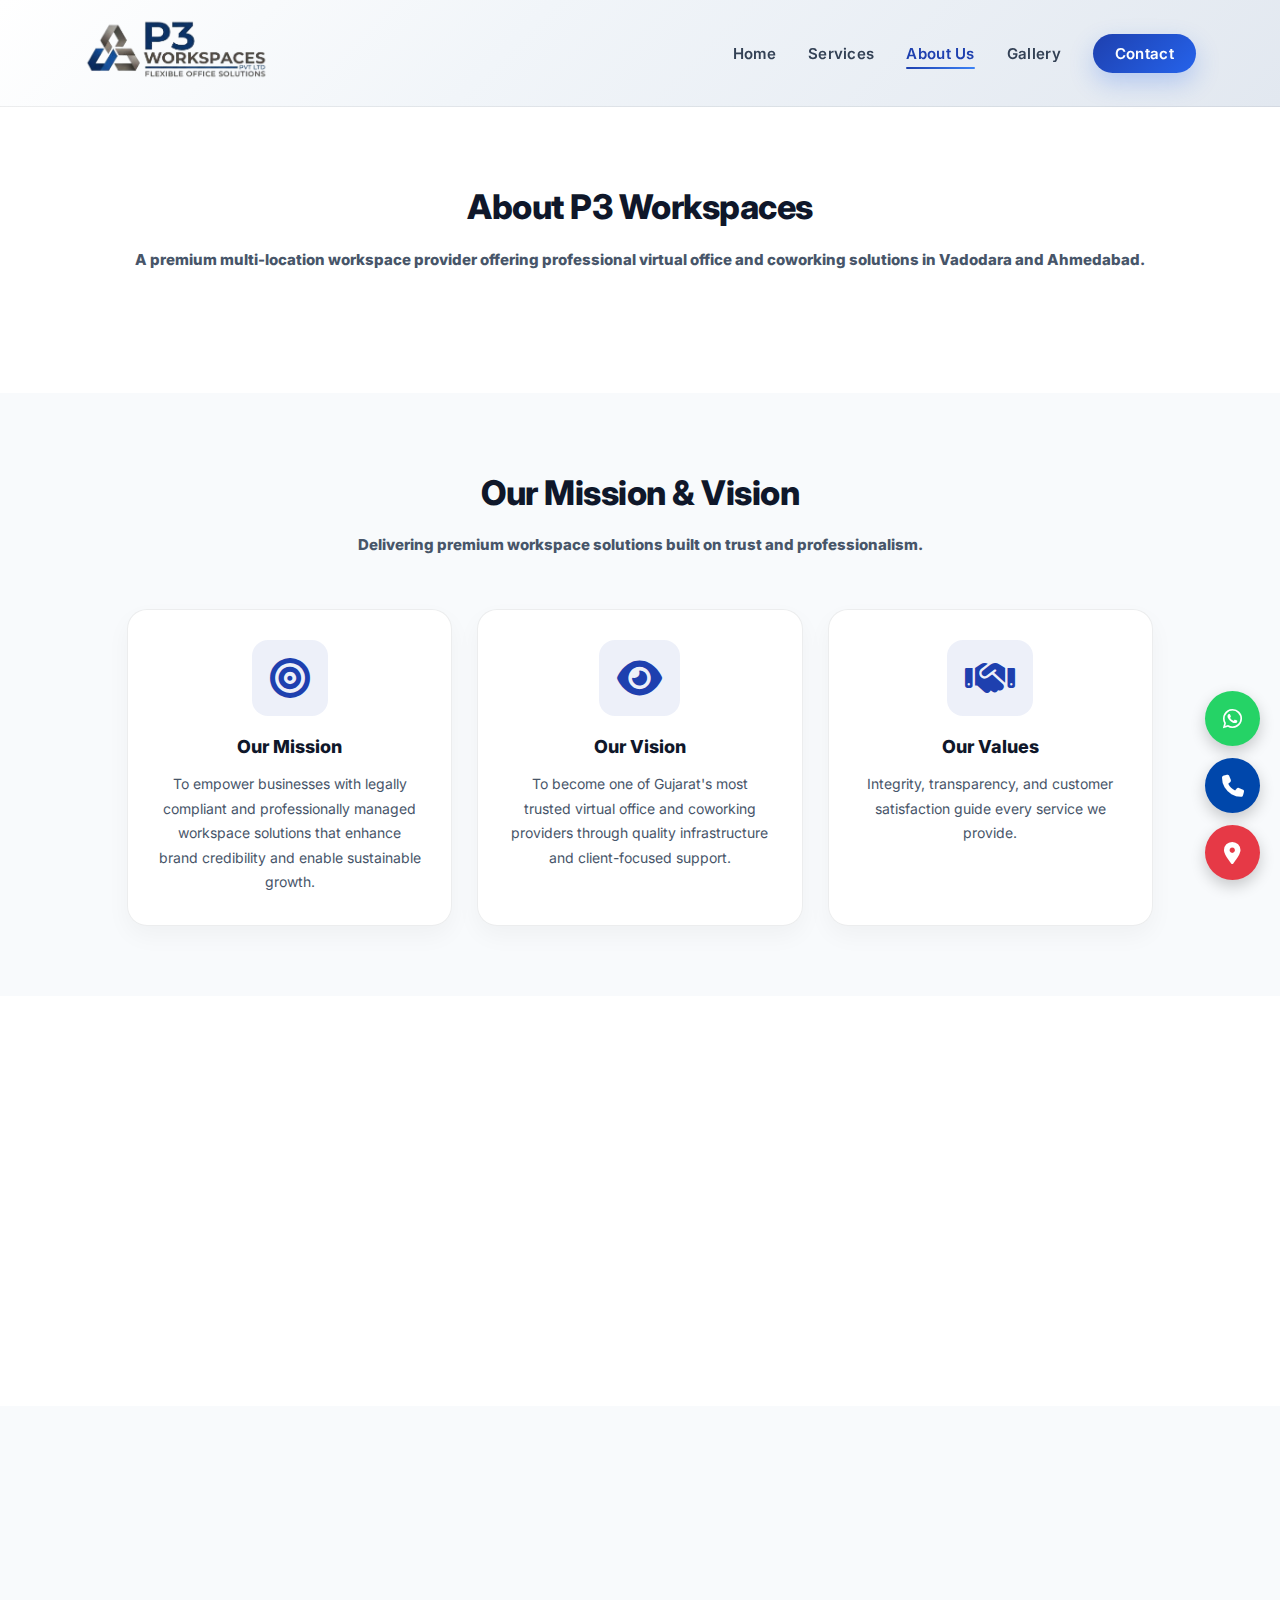
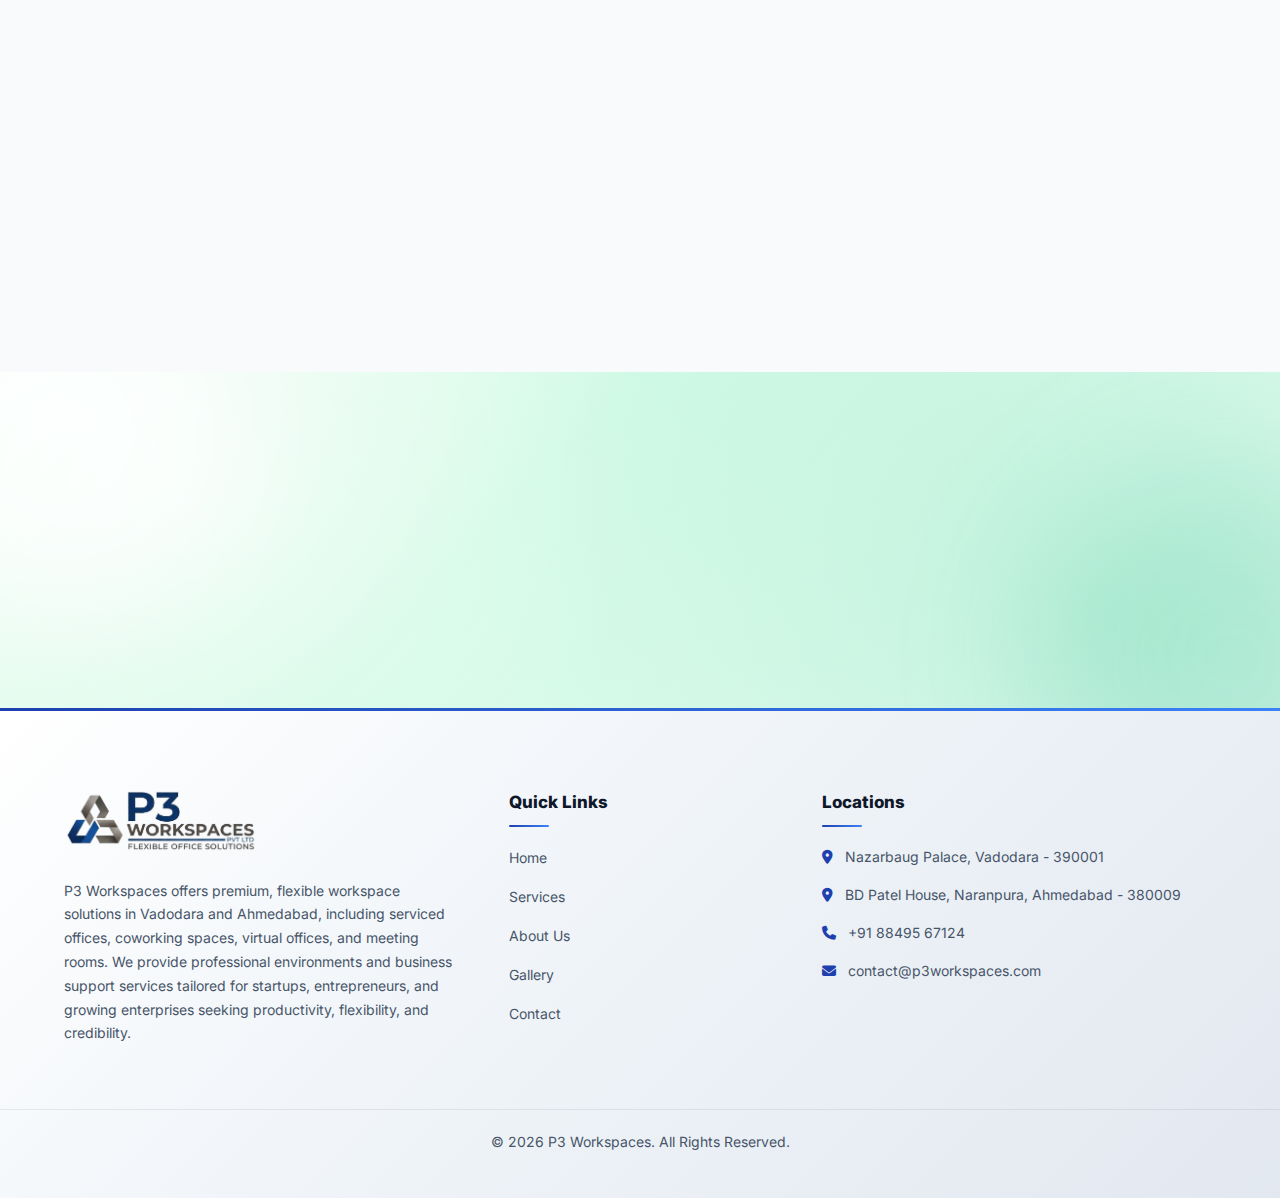
<file: about.html>
<!DOCTYPE html>
<html lang="en">
<head>
  <meta charset="UTF-8" />
  <meta name="viewport" content="width=device-width, initial-scale=1.0" />
  <title>About Us | P3 Workspaces</title>
  <meta name="description" content="Learn about P3 Workspaces, a premium virtual office and coworking provider operating in Vadodara and Ahmedabad." />

  <!-- Google Font -->
  <link rel="preconnect" href="https://fonts.googleapis.com">
  <link rel="preconnect" href="https://fonts.gstatic.com" crossorigin>
  <link href="https://fonts.googleapis.com/css2?family=Inter:wght@300;400;500;600;700&display=swap" rel="stylesheet">

  <!-- Font Awesome -->
  <link rel="stylesheet" href="https://cdnjs.cloudflare.com/ajax/libs/font-awesome/6.5.0/css/all.min.css">

  <!-- Canonical -->
  <link rel="canonical" href="https://p3workspaces.com/about.html">

  <!-- CSS -->
  <link rel="stylesheet" href="assets/css/style.css" />

  <!-- Multi-Location Schema -->
  <script type="application/ld+json">
  {
    "@context": "https://schema.org",
    "@type": "Organization",
    "name": "P3 Workspaces",
    "url": "https://p3workspaces.com",
    "logo": "https://p3workspaces.com/assets/images/logo.png",
    "location": [
      {
        "@type": "Place",
        "name": "P3 Workspaces Vadodara",
        "address": {
          "@type": "PostalAddress",
          "streetAddress": "2066, 2nd Floor, Nazarbaug Palace, Mandvi",
          "addressLocality": "Vadodara",
          "postalCode": "390001",
          "addressCountry": "IN"
        }
      },
      {
        "@type": "Place",
        "name": "P3 Workspaces Ahmedabad",
        "address": {
          "@type": "PostalAddress",
          "streetAddress": "B-Wing, 6th Floor, BD Patel House, Naranpura",
          "addressLocality": "Ahmedabad",
          "postalCode": "380009",
          "addressCountry": "IN"
        }
      }
    ]
  }
  </script>
</head>

<body>

<!-- HEADER -->
<header class="header">
  <div class="container nav-container">
    <a href="index.html" class="logo">
      <img src="assets/images/logo.png" alt="P3 Workspaces Logo" />
    </a>

    <nav class="navbar" id="navbar">
      <ul>
        <li><a href="index.html">Home</a></li>
        <li><a href="services.html">Services</a></li>
        <li><a href="about.html" class="active">About Us</a></li>
        <li><a href="gallery.html">Gallery</a></li>
        <li><a href="contact.html" class="btn-nav">Contact</a></li>
      </ul>
    </nav>

    <div class="menu-toggle" id="menuToggle">
      <i class="fa-solid fa-bars"></i>
    </div>
  </div>
</header>


<!-- HERO / INTRO -->
<section class="section">
  <div class="container">
    <div class="section-title reveal">
      <h2>About P3 Workspaces</h2>
      <p>
        A premium multi-location workspace provider offering professional virtual office 
        and coworking solutions in Vadodara and Ahmedabad.
      </p>
    </div>
  </div>
</section>


<!-- MISSION / VISION / VALUES -->
<section class="section bg-light">
  <div class="container">

    <div class="section-title reveal">
      <h2>Our Mission & Vision</h2>
      <p>Delivering premium workspace solutions built on trust and professionalism.</p>
    </div>

    <div class="grid-3">

      <div class="card reveal-fast">
        <i class="fa-solid fa-bullseye"></i>
        <h3>Our Mission</h3>
        <p>
          To empower businesses with legally compliant and professionally managed workspace 
          solutions that enhance brand credibility and enable sustainable growth.
        </p>
      </div>

      <div class="card reveal-fast">
        <i class="fa-solid fa-eye"></i>
        <h3>Our Vision</h3>
        <p>
          To become one of Gujarat's most trusted virtual office and coworking providers 
          through quality infrastructure and client-focused support.
        </p>
      </div>

      <div class="card reveal-fast">
        <i class="fa-solid fa-handshake"></i>
        <h3>Our Values</h3>
        <p>
          Integrity, transparency, and customer satisfaction guide every service we provide.
        </p>
      </div>

    </div>
  </div>
</section>

<!-- OUR STORY -->
<section class="section">
  <div class="container">
    <div class="section-title reveal">
      <h2>Our Story</h2>
      <p>
        P3 Workspaces was founded to provide entrepreneurs, startups, and growing enterprises 
        with reliable, legally compliant, and premium business infrastructure. We understand 
        the importance of credibility, flexibility, and professional presence in today's business environment.
      </p>
      <p style="margin-top:20px;">
        With two prime locations - the historic Nazarbaug Palace in Vadodara and a 
        corporate-ready address in Naranpura, Ahmedabad - we help businesses establish 
        strong identities while ensuring smooth documentation and compliance support.
      </p>
    </div>
  </div>
</section>


<!-- OUR LOCATIONS (IMPROVED PREMIUM VERSION) -->
<section class="section bg-light">
  <div class="container">

    <div class="section-title reveal">
      <h2>Our Locations</h2>
      <p>Strategically positioned in prime business zones for maximum visibility and accessibility.</p>
    </div>

    <div class="grid-2">

      <!-- VADODARA -->
      <div class="card reveal-fast">
        <i class="fa-solid fa-building-columns"></i>
        <h3>Vadodara - Nazarbaug Palace</h3>
        <p>
          2nd Floor, Nazar Baug Palace, 2066, Mandvi Cir,  
          Opp. Jamnabai Hospital, Bajwada,  
          Vadodara, Gujarat 390001
        </p>
        <p style="margin-top:12px; font-weight:600; color:#1e40af;">
          Heritage charm. Central connectivity. Premium identity.
        </p>
      </div>

      <!-- AHMEDABAD -->
      <div class="card reveal-fast">
        <i class="fa-solid fa-city"></i>
        <h3>Ahmedabad - Naranpura</h3>
        <p>
          CORPHUB RENTALS LLP, B-Wing, 6th Floor,  
          BD Patel House, Naranpura,  
          Ahmedabad 380009
        </p>
        <p style="margin-top:12px; font-weight:600; color:#1e40af;">
          Corporate environment. Growth-ready ecosystem.
        </p>
      </div>

    </div>

  </div>
</section>


<!-- CTA -->
<section class="cta">
  <div class="container cta-box reveal">
    <h2>Experience a Professional Workspace Environment</h2>
    <p>
      Visit P3 Workspaces in Vadodara or Ahmedabad and elevate your business presence today.
    </p>
    <a href="contact.html" class="btn-primary">Book a Visit</a>
  </div>
</section>


<!-- FOOTER -->
<footer class="footer">
  <div class="container footer-grid">

    <div class="footer-about">
      <img src="assets/images/logo.png" alt="P3 Workspaces Logo" class="footer-logo">
      <p>
        P3 Workspaces offers premium, flexible workspace solutions in Vadodara and Ahmedabad, including serviced offices, coworking spaces, virtual offices, and meeting rooms. We provide professional environments and business support services tailored for startups, entrepreneurs, and growing enterprises seeking productivity, flexibility, and credibility.
      </p>
    </div>

    <div class="footer-links">
      <h4>Quick Links</h4>
      <ul>
        <li><a href="index.html">Home</a></li>
        <li><a href="services.html">Services</a></li>
        <li><a href="about.html">About Us</a></li>
        <li><a href="gallery.html">Gallery</a></li>
        <li><a href="contact.html">Contact</a></li>
      </ul>
    </div>

    <div class="footer-contact">
      <h4>Locations</h4>
      <p><i class="fa-solid fa-location-dot"></i> Nazarbaug Palace, Vadodara - 390001</p>
      <p><i class="fa-solid fa-location-dot"></i> BD Patel House, Naranpura, Ahmedabad - 380009</p>
      <p><i class="fa-solid fa-phone"></i> +91 88495 67124</p>
      <p><i class="fa-solid fa-envelope"></i> contact@p3workspaces.com</p>
    </div>

  </div>

  <div class="footer-bottom">
    <p>© 2026 P3 Workspaces. All Rights Reserved.</p>
  </div>
</footer>
<!-- FLOATING CONTACT ICONS -->
<div class="floating-contact">
  
  <!-- WhatsApp -->
  <a href="https://wa.me/919510288972" target="_blank" class="float-btn whatsapp">
    <i class="fab fa-whatsapp"></i>
  </a>

  <!-- Call -->
  <a href="tel:+918849567124" class="float-btn call">
    <i class="fa-solid fa-phone"></i>
  </a>

  <!-- Map -->
  <a href="https://maps.app.goo.gl/c2seCTbQxUYWKmg98" 
     target="_blank" class="float-btn map">
    <i class="fa-solid fa-location-dot"></i>
  </a>
</div>

<script src="assets/js/main.js"></script>
<script>
        const reveals = document.querySelectorAll(
        ".reveal, .reveal-fast, .reveal-left, .reveal-right, .reveal-zoom"
        );

        const observer = new IntersectionObserver(
        (entries) => {
            entries.forEach((entry) => {
            if (entry.isIntersecting) {
                entry.target.classList.add("active");
            } else {
                entry.target.classList.remove("active");
            }
            });
        },
        {
            threshold: 0.15,
            rootMargin: "0px 0px -80px 0px"
        }
        );

        reveals.forEach((reveal) => observer.observe(reveal));
</script>
</body>
</html>
</file>
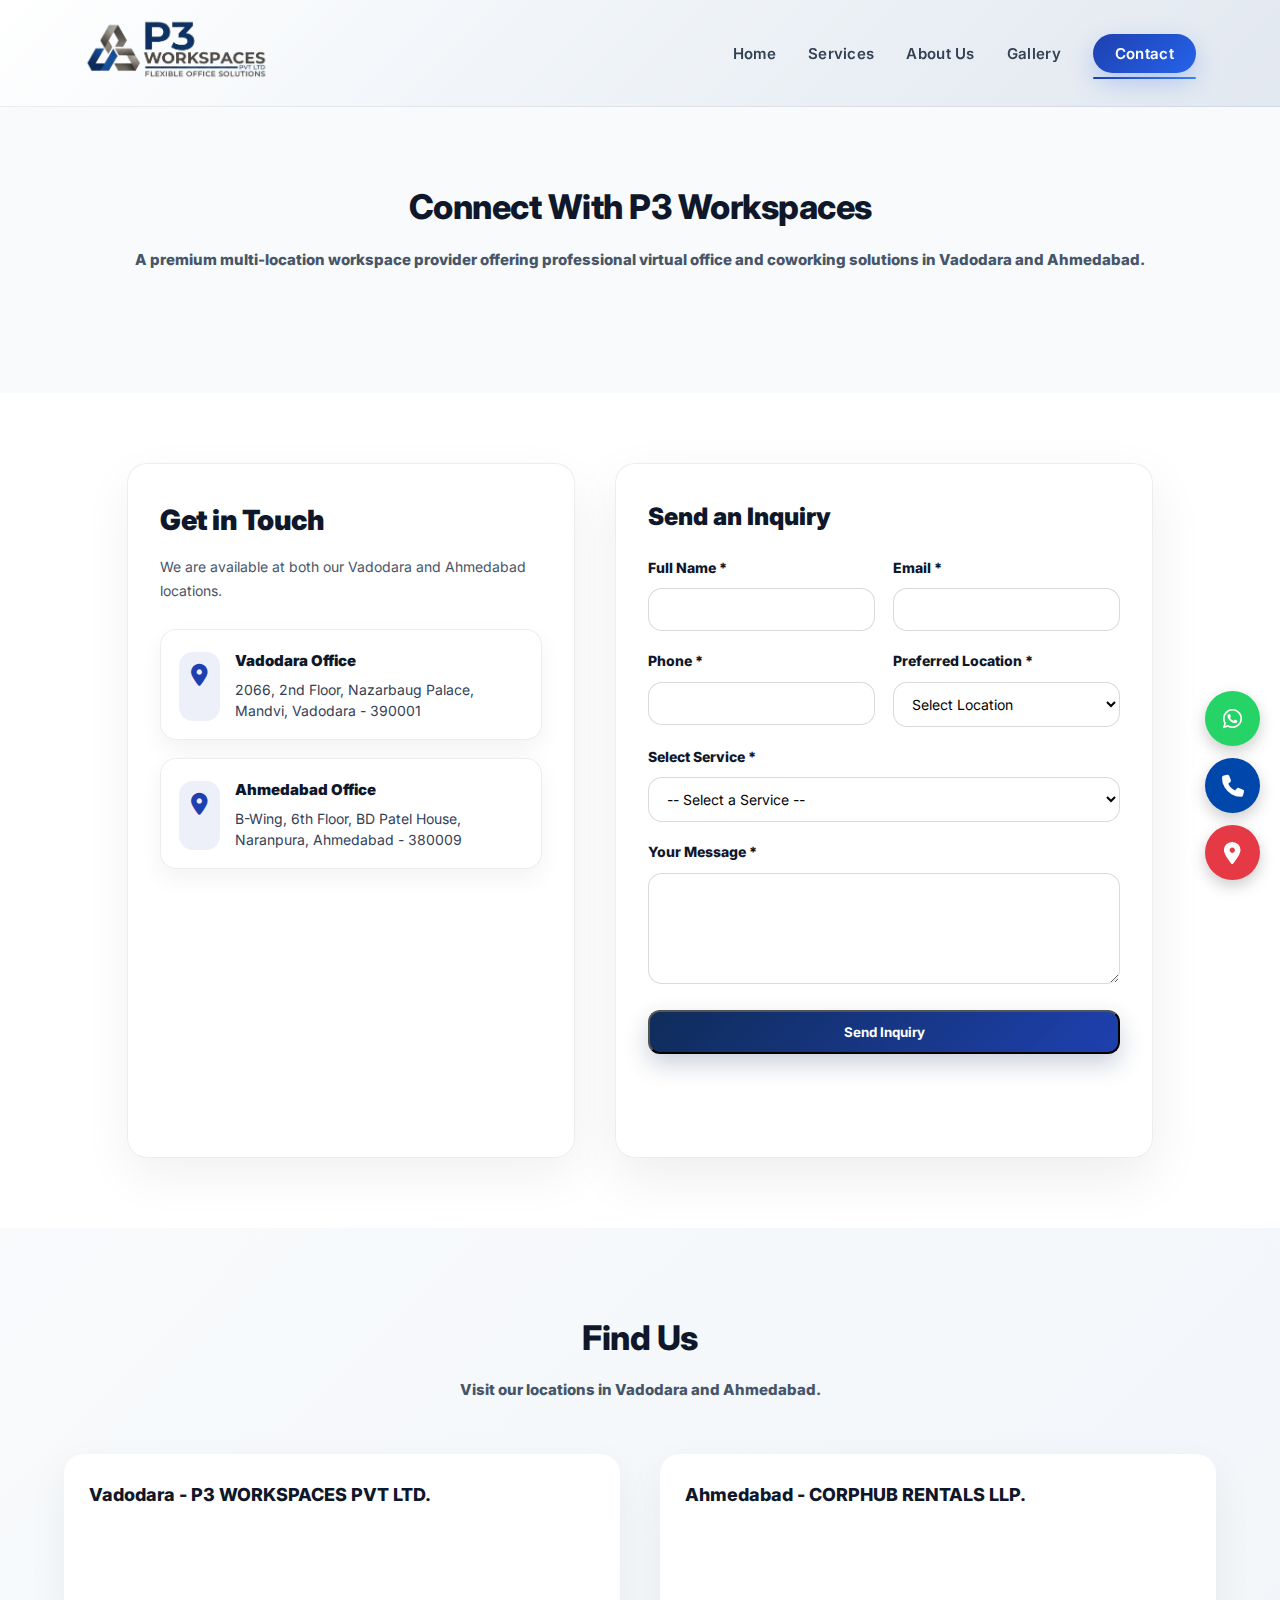
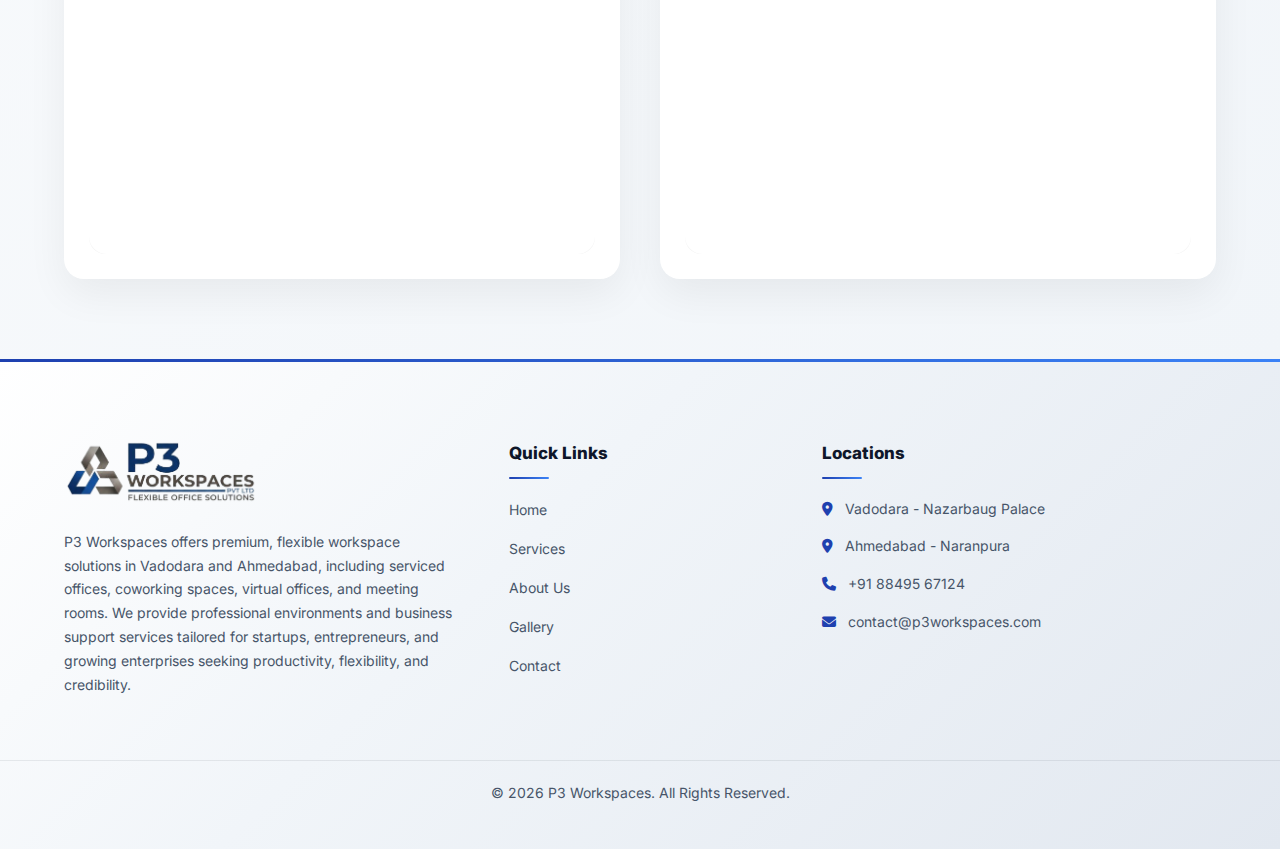
<file: contact.html>
<!DOCTYPE html>
<html lang="en">
<head>
  <meta charset="UTF-8" />
  <meta name="viewport" content="width=device-width, initial-scale=1.0" />
  <title>Contact Us | P3 Workspaces</title>
  <meta name="description" content="Contact P3 Workspaces for virtual office and coworking solutions in Vadodara and Ahmedabad. Book a visit or enquire about our services." />

  <!-- Google Font -->
  <link rel="preconnect" href="https://fonts.googleapis.com">
  <link rel="preconnect" href="https://fonts.gstatic.com" crossorigin>
  <link href="https://fonts.googleapis.com/css2?family=Inter:wght@300;400;500;600;700&display=swap" rel="stylesheet">

  <!-- Font Awesome -->
  <link rel="stylesheet" href="https://cdnjs.cloudflare.com/ajax/libs/font-awesome/6.5.0/css/all.min.css">

  <!-- Canonical -->
  <link rel="canonical" href="https://p3workspaces.com/contact.html">

  <!-- CSS -->
  <link rel="stylesheet" href="assets/css/style.css" />

  <!-- Multi Location Schema -->
  <script type="application/ld+json">
  {
    "@context": "https://schema.org",
    "@type": "Organization",
    "name": "P3 Workspaces",
    "url": "https://p3workspaces.com",
    "contactPoint": {
      "@type": "ContactPoint",
      "telephone": "+91-8849567124",
      "contactType": "Customer Service"
    }
  }
  </script>
</head>

<body>

<!-- HEADER -->
<header class="header">
  <div class="container nav-container">
    <a href="index.html" class="logo">
      <img src="assets/images/logo.png" alt="P3 Workspaces Logo" />
    </a>

    <nav class="navbar" id="navbar">
      <ul>
        <li><a href="index.html">Home</a></li>
        <li><a href="services.html">Services</a></li>
        <li><a href="about.html">About Us</a></li>
        <li><a href="gallery.html">Gallery</a></li>
        <li><a href="contact.html" class="active btn-nav">Contact</a></li>
      </ul>
    </nav>

    <div class="menu-toggle" id="menuToggle">
      <i class="fa-solid fa-bars"></i>
    </div>
  </div>
</header>

<!-- HERO / INTRO -->
<section class="section bg-light">
  <div class="container">
    <div class="section-title reveal">
      <h2>Connect With P3 Workspaces</h2>
      <p>
        A premium multi-location workspace provider offering professional virtual office 
        and coworking solutions in Vadodara and Ahmedabad.
      </p>
    </div>
  </div>
</section>


<!-- CONTACT SECTION -->
<section class="section">
  <div class="container contact-grid">

    <!-- LEFT SIDE INFO -->
    <div class="contact-info reveal">
      <h2>Get in Touch</h2>
      <p>We are available at both our Vadodara and Ahmedabad locations.</p>

      <div class="info-box reveal-fast">
        <i class="fa-solid fa-location-dot"></i>
        <div>
          <h4>Vadodara Office</h4>
          <p>
            2066, 2nd Floor, Nazarbaug Palace,<br>
            Mandvi, Vadodara - 390001
          </p>
        </div>
      </div>

      <div class="info-box reveal-fast">
        <i class="fa-solid fa-location-dot"></i>
        <div>
          <h4>Ahmedabad Office</h4>
          <p>
            B-Wing, 6th Floor, BD Patel House,<br>
            Naranpura, Ahmedabad - 380009
          </p>
        </div>
      </div>

      <div class="info-box reveal-fast">
        <i class="fa-solid fa-phone"></i>
        <div>
          <h4>Phone</h4>
          <p>+91 88495 67124<br>+91 95102 88972</p>
        </div>
      </div>

      <div class="info-box reveal-fast">
        <i class="fa-solid fa-envelope"></i>
        <div>
          <h4>Email</h4>
          <p>contact@p3workspaces.com</p>
        </div>
      </div>
    </div>


    <!-- RIGHT SIDE FORM -->
    <div class="contact-form reveal">
      <h2>Send an Inquiry</h2>

      <form action="send_mail.php" method="POST">

        <div class="form-row">
          <div class="form-group">
            <label>Full Name *</label>
            <input type="text" name="full_name" required>
          </div>

          <div class="form-group">
            <label>Email *</label>
            <input type="email" name="email" required>
          </div>
        </div>

        <div class="form-row">
          <div class="form-group">
            <label>Phone *</label>
            <input type="text" name="phone" required>
          </div>

          <div class="form-group">
            <label>Preferred Location *</label>
            <select name="location" required>
              <option value="">Select Location</option>
              <option value="Vadodara">Vadodara - Nazarbaug Palace</option>
              <option value="Ahmedabad">Ahmedabad - Naranpura</option>
            </select>
          </div>
        </div>

        <div class="form-group">
          <label>Select Service *</label>
          <select name="service" required>
            <option value="">-- Select a Service --</option>
            <option>Virtual Office Address</option>
            <option>Business & GST Registration</option>
            <option>Mail Management Service</option>
            <option>Dedicated Desk</option>
            <option>Day Pass</option>
            <option>Flexi Desk</option>
            <option>Other</option>
          </select>
        </div>

        <div class="form-group">
          <label>Your Message *</label>
          <textarea name="message" rows="5" required></textarea>
        </div>

        <button type="submit" class="btn-primary full-btn">
          Send Inquiry
        </button>

      </form>
    </div>

  </div>
</section>


<!-- GOOGLE MAPS SECTION -->
<section class="map-section">
  <div class="container">

    <div class="section-title">
      <h2>Find Us</h2>
      <p>Visit our locations in Vadodara and Ahmedabad.</p>
    </div>

    <div class="map-grid">

      <div class="map-card">
        <h4>Vadodara - P3 WORKSPACES PVT LTD.</h4>
        <div class="map-box">
          <iframe src="https://www.google.com/maps/embed?pb=!1m18!1m12!1m3!1d1289.8111294862583!2d73.21050258005431!3d22.300869488816!2m3!1f0!2f0!3f0!3m2!1i1024!2i768!4f13.1!3m3!1m2!1s0x395fc5e5e09ea4f1%3A0xd3aa6999c008b399!2sP3%20WORKSPACES%20PRIVATE%20LIMITED!5e0!3m2!1sen!2sin!4v1771763791344!5m2!1sen!2sin"  
          loading="lazy">
          </iframe>
        </div>
      </div>

      <div class="map-card">
        <h4>Ahmedabad - CORPHUB RENTALS LLP.</h4>
        <div class="map-box">
          <iframe src="https://www.google.com/maps/embed?pb=!1m18!1m12!1m3!1d471238.9666438116!2d72.59101160647154!3d22.670395742025008!2m3!1f0!2f0!3f0!3m2!1i1024!2i768!4f13.1!3m3!1m2!1s0x395e85a17fb9462d%3A0xe476cfc83d2b6cd8!2sCORPHUB%20RENTALS%20LLP!5e0!3m2!1sen!2sin!4v1771763900245!5m2!1sen!2sin"  
          loading="lazy"></iframe>
        </div>
      </div>

    </div>

  </div>
</section>


<!-- FOOTER -->
<footer class="footer">
  <div class="container footer-grid">

    <div class="footer-about">
      <img src="assets/images/logo.png" alt="P3 Workspaces Logo" class="footer-logo">
      <p>
        P3 Workspaces offers premium, flexible workspace solutions in Vadodara and Ahmedabad, including serviced offices, coworking spaces, virtual offices, and meeting rooms. We provide professional environments and business support services tailored for startups, entrepreneurs, and growing enterprises seeking productivity, flexibility, and credibility.
      </p>
    </div>

    <div class="footer-links">
      <h4>Quick Links</h4>
      <ul>
        <li><a href="index.html">Home</a></li>
        <li><a href="services.html">Services</a></li>
        <li><a href="about.html">About Us</a></li>
        <li><a href="gallery.html">Gallery</a></li>
        <li><a href="contact.html">Contact</a></li>
      </ul>
    </div>

    <div class="footer-contact">
      <h4>Locations</h4>
      <p><i class="fa-solid fa-location-dot"></i> Vadodara - Nazarbaug Palace</p>
      <p><i class="fa-solid fa-location-dot"></i> Ahmedabad - Naranpura</p>
      <p><i class="fa-solid fa-phone"></i> +91 88495 67124</p>
      <p><i class="fa-solid fa-envelope"></i> contact@p3workspaces.com</p>
    </div>

  </div>

  <div class="footer-bottom">
    <p>© 2026 P3 Workspaces. All Rights Reserved.</p>
  </div>
</footer>

<!-- FLOATING CONTACT ICONS -->
<div class="floating-contact">
  
  <!-- WhatsApp -->
  <a href="https://wa.me/919510288972" target="_blank" class="float-btn whatsapp">
    <i class="fab fa-whatsapp"></i>
  </a>

  <!-- Call -->
  <a href="tel:+918849567124" class="float-btn call">
    <i class="fa-solid fa-phone"></i>
  </a>

  <!-- Map -->
  <a href="https://maps.app.goo.gl/c2seCTbQxUYWKmg98" 
     target="_blank" class="float-btn map">
    <i class="fa-solid fa-location-dot"></i>
  </a>
</div>

<script src="assets/js/main.js"></script>
<script>
    const reveals = document.querySelectorAll(
      ".reveal, .reveal-fast, .reveal-left, .reveal-right, .reveal-zoom"
    );

    const observer = new IntersectionObserver(
      (entries) => {
        entries.forEach((entry) => {
          if (entry.isIntersecting) {
            entry.target.classList.add("active");
          } else {
            entry.target.classList.remove("active");
          }
        });
      },
      {
        threshold: 0.15,
        rootMargin: "0px 0px -80px 0px"
      }
    );

    reveals.forEach((reveal) => observer.observe(reveal));
</script>
</body>
</html>
</file>
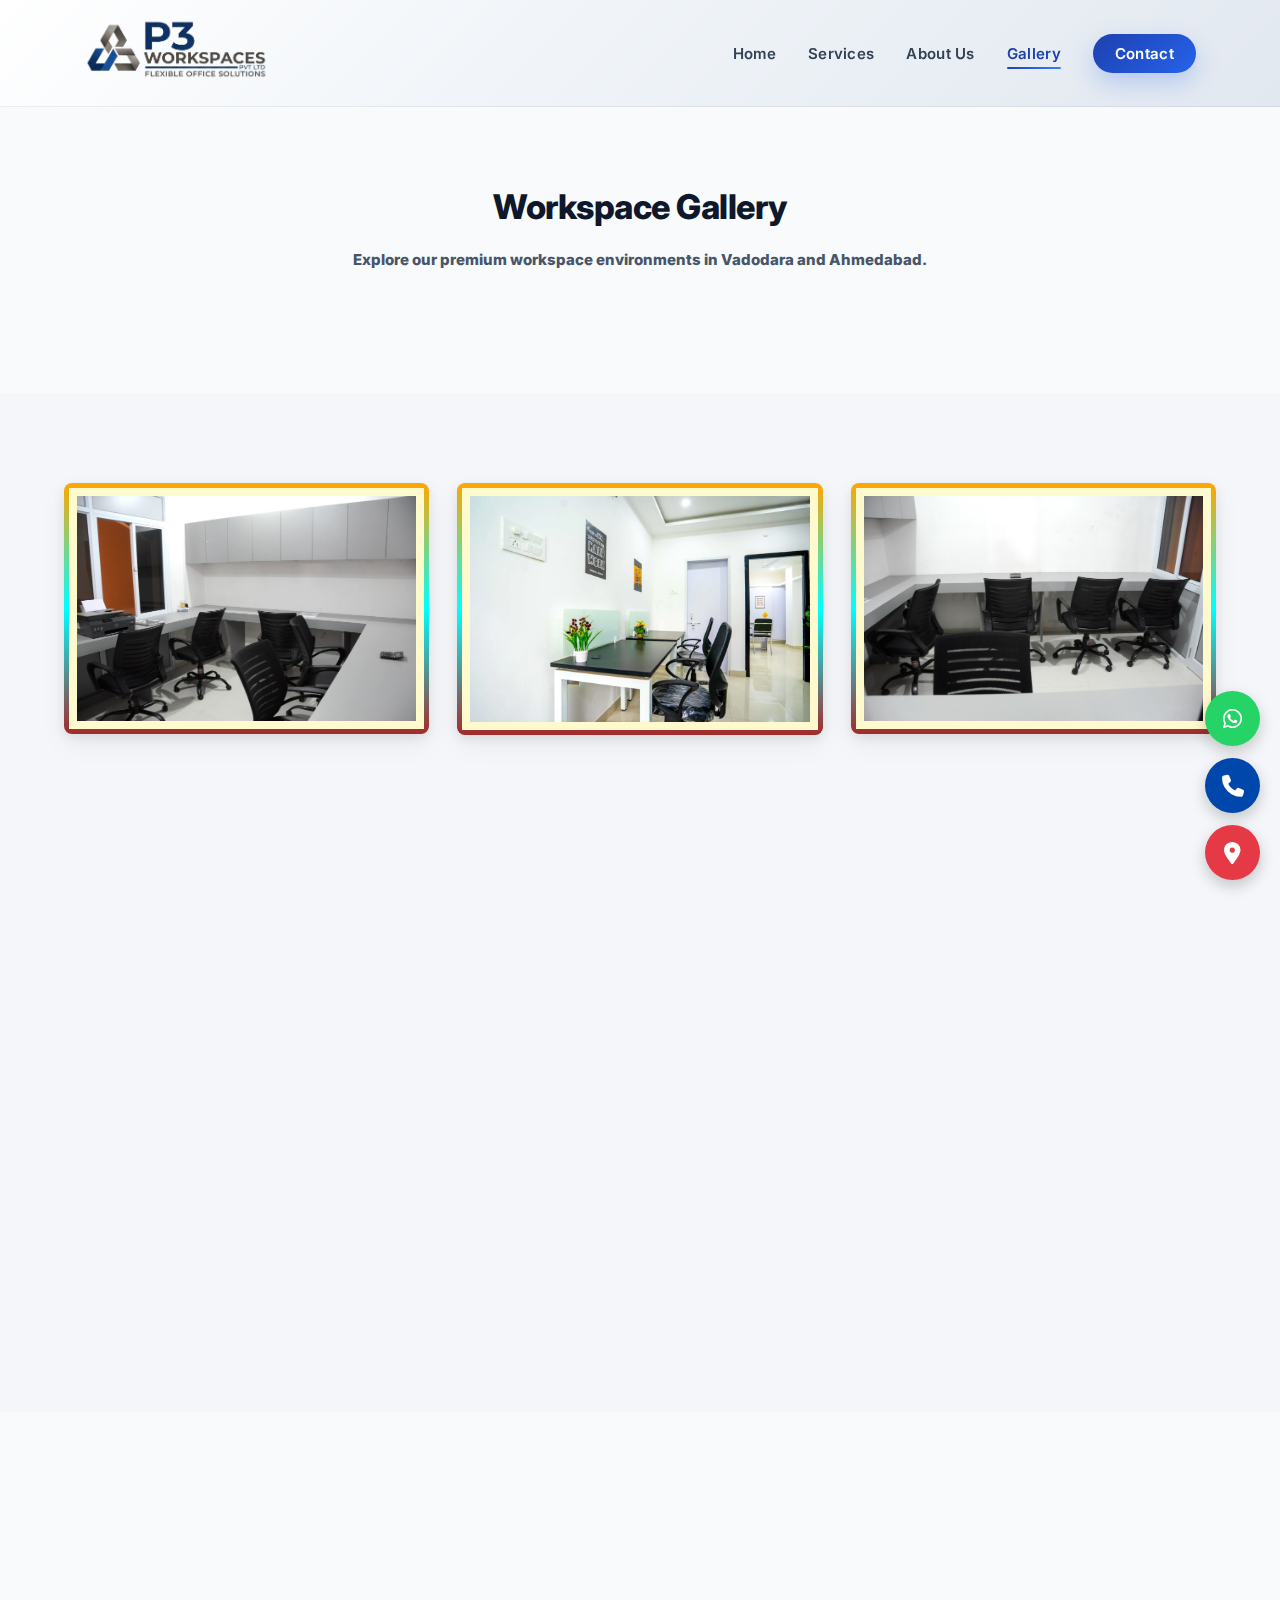
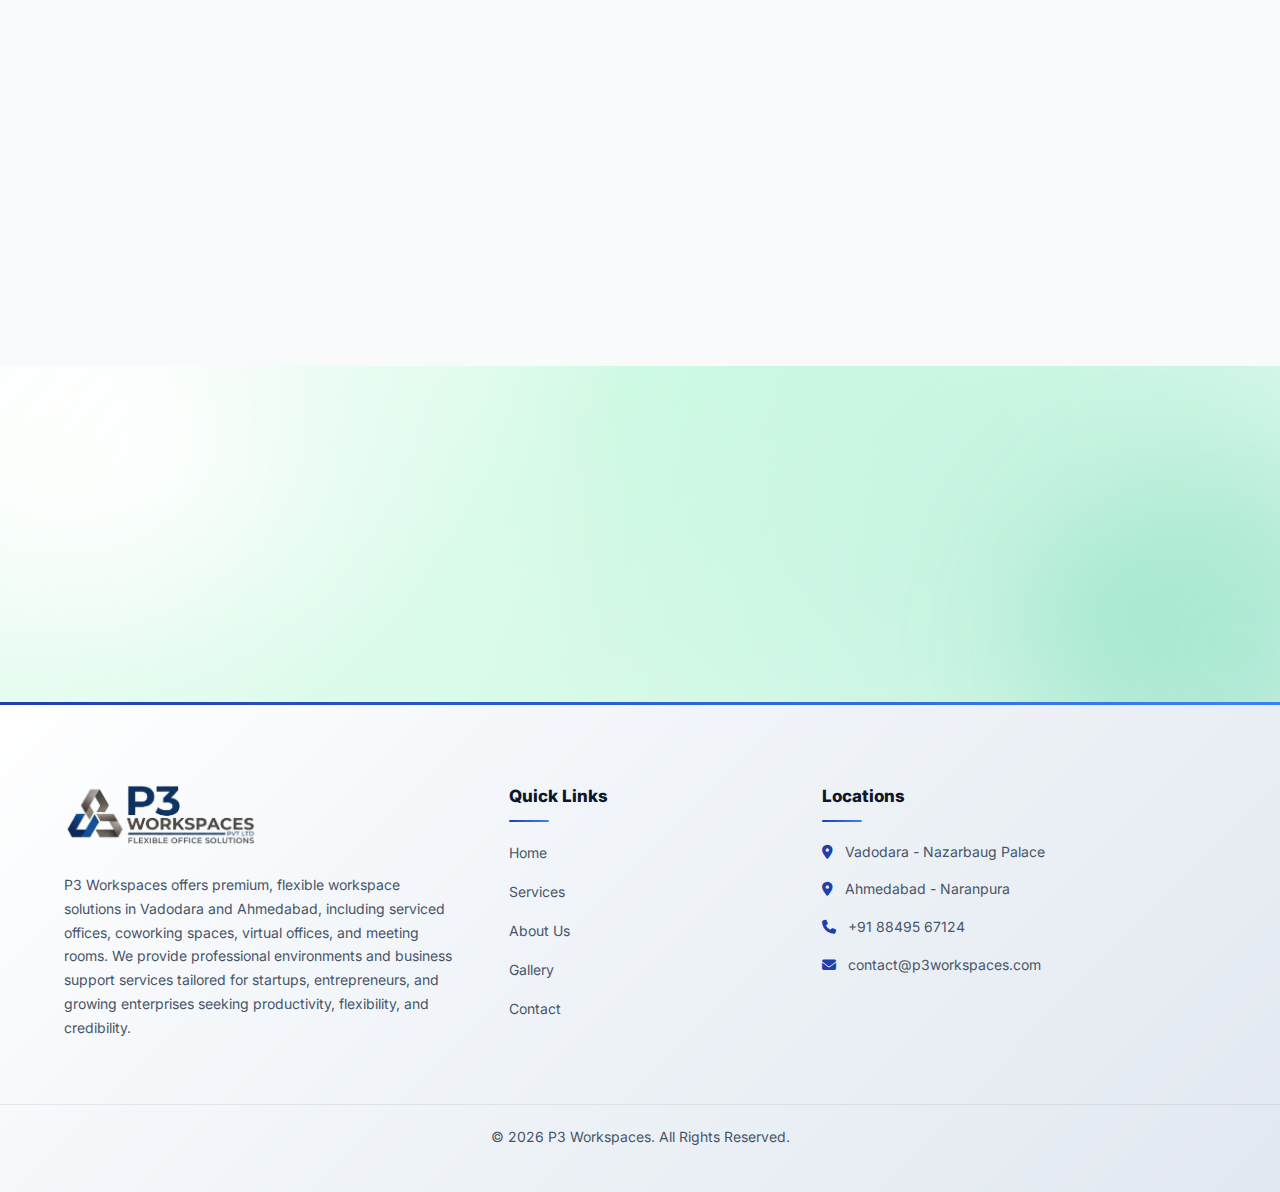
<file: gallery.html>
<!DOCTYPE html>
<html lang="en">
<head>
  <meta charset="UTF-8" />
  <meta name="viewport" content="width=device-width, initial-scale=1.0" />
  <title>Gallery | P3 Workspaces</title>
  <meta name="description" content="P3 Workspaces offers premium virtual office and coworking solutions in Nazarbaug Palace, Vadodara. Flexible plans, professional amenities, and business registration support." />

  <!-- Google Font -->
  <link rel="preconnect" href="https://fonts.googleapis.com">
  <link rel="preconnect" href="https://fonts.gstatic.com" crossorigin>
  <link href="https://fonts.googleapis.com/css2?family=Inter:wght@300;400;500;600;700&display=swap" rel="stylesheet">

  <!-- Font Awesome Icons -->
  <link rel="stylesheet" href="https://cdnjs.cloudflare.com/ajax/libs/font-awesome/6.5.0/css/all.min.css">
  
  <!-- FAVICON ICONS -->
  <link rel="icon" type="image/x-icon" href="assets/images/favicon/favicon.ico">
  <link rel="icon" type="image/png" sizes="16x16" href="assets/images/favicon/favicon-16x16.png">
  <link rel="icon" type="image/png" sizes="32x32" href="assets/images/favicon/favicon-32x32.png">
  <link rel="apple-touch-icon" sizes="180x180" href="assets/images/favicon/apple-touch-icon.png">
  <link rel="icon" type="image/png" sizes="192x192" href="assets/images/favicon/android-chrome-192x192.png">
  <link rel="icon" type="image/png" sizes="512x512" href="assets/images/favicon/android-chrome-512x512.png">
  <link rel="manifest" href="assets/images/favicon/site.webmanifest">
  <meta name="theme-color" content="#0047ab">

  <!-- SEO META TAGS -->
  <meta name="robots" content="index, follow">
  <link rel="canonical" href="https://p3workspaces.com/">
  
  <meta name="keywords" content="virtual office vadodara, coworking space vadodara, business address vadodara, office address for gst registration, virtual office near mandvi gate, shared office vadodara, dedicated desk vadodara, flexi desk vadodara, nazarbaug palace office space, premium coworking vadodara">
  
  <!-- Open Graph -->
  <meta property="og:title" content="P3 Workspaces | Virtual Office & Coworking in Vadodara">
  <meta property="og:description" content="Premium virtual office and coworking solutions at Nazarbaug Palace, Vadodara. Flexible plans, GST registration support, and professional work environment.">
  <meta property="og:image" content="https://p3workspaces.com/assets/images/logo.png">
  <meta property="og:url" content="https://p3workspaces.com/">
  <meta property="og:type" content="website">
  
  <!-- Twitter Card -->
  <meta name="twitter:card" content="summary_large_image">
  <meta name="twitter:title" content="P3 Workspaces | Virtual Office & Coworking in Vadodara">
  <meta name="twitter:description" content="Premium virtual office and coworking solutions at Nazarbaug Palace, Vadodara. Flexible plans, GST registration support, and professional work environment.">
  <meta name="twitter:image" content="https://p3workspaces.com/assets/images/logo.png">

  <script type="application/ld+json">
    {
      "@context": "https://schema.org",
      "@type": "LocalBusiness",
      "name": "P3 Workspaces",
      "image": "https://p3workspaces.com/assets/images/logo.png",
      "url": "https://p3workspaces.com/",
      "telephone": "+91-8849567124",
      "address": {
        "@type": "PostalAddress",
        "streetAddress": "2066, 2nd Floor, Nazarbaug Palace, Near Mandvi Gate, Mandvi",
        "addressLocality": "Vadodara",
        "postalCode": "390001",
        "addressCountry": "IN"
      },
      "geo": {
        "@type": "GeoCoordinates",
        "latitude": 22.3072,
        "longitude": 73.1812
      },
      "openingHours": "Mo-Sa 09:00-18:00",
      "priceRange": "₹500 - ₹16000",
      "sameAs": []
    }
  </script>

  <!-- CSS -->
  <link rel="stylesheet" href="assets/css/style.css" />
</head>

<body>

<!-- ================= HEADER ================= -->
<header class="header">
  <div class="container nav-container">
    <a href="index.html" class="logo">
      <img src="assets/images/logo.png" alt="P3 Workspaces Logo" />
    </a>
    <nav class="navbar" id="navbar">
      <ul>
        <li><a href="index.html">Home</a></li>
        <li><a href="services.html">Services</a></li>
        <li><a href="about.html">About Us</a></li>
        <li><a href="gallery.html" class="active">Gallery</a></li>
        <li><a href="contact.html" class="btn-nav">Contact</a></li>
      </ul>
    </nav>

    <div class="menu-toggle" id="menuToggle">
      <i class="fa-solid fa-bars"></i>
    </div>
  </div>
</header>

<!-- ================= HERO TITLE ================= -->
<section class="section bg-light">
  <div class="container">
    <div class="section-title">
      <h2>Workspace Gallery</h2>
      <p>Explore our premium workspace environments in Vadodara and Ahmedabad.</p>
    </div>
  </div>
</section>

<!-- ================= GALLERY ================= -->
<section class="gallery-wall">
  <div class="container">

    <div class="frame-grid reveal">

        <!-- 12 IMAGES -->
      <div class="frame-item reveal-fast"><img src="assets/images/gallery5.jpeg" alt=""></div>
      <div class="frame-item reveal-fast"><img src="assets/img/fqqrym.webp" alt=""></div>
      <div class="frame-item reveal-fast"><img src="assets/img/gn7222.webp" alt=""></div>
      <div class="frame-item reveal-fast"><img src="assets/img/hp67mb.webp" alt=""></div>
      <div class="frame-item reveal-fast"><img src="assets/img/nudn36.webp" alt=""></div>
      <div class="frame-item reveal-fast"><img src="assets/img/ytkk3x.webp" alt=""></div>

      <div class="frame-item reveal-fast"><img src="assets/images/gallery1.jpeg" alt=""></div>
      <div class="frame-item reveal-fast"><img src="assets/images/gallery2.jpeg" alt=""></div>
      <div class="frame-item reveal-fast"><img src="assets/images/gallery3.jpeg" alt=""></div>

    </div>

  </div>
</section>

<!-- ================= LOCATIONS ================= -->
<section class="section bg-light">
  <div class="container">

    <div class="section-title reveal">
      <h2>Our Locations</h2>
      <p>Strategically positioned in prime business zones for maximum visibility and accessibility.</p>
    </div>

    <div class="grid-2">

      <div class="card reveal-fast">
        <i class="fa-solid fa-building-columns"></i>
        <h3>Vadodara - Nazarbaug Palace</h3>
        <p>
          2nd Floor, Nazar Baug Palace, Mandvi Cir,<br>
          Vadodara, Gujarat 390001
        </p>
      </div>

      <div class="card reveal-fast">
        <i class="fa-solid fa-city"></i>
        <h3>Ahmedabad - Naranpura</h3>
        <p>
          CORPHUB RENTALS LLP, B-Wing, BD Patel House,<br>
          Ahmedabad 380009
        </p>
      </div>

      <div style="visibility:hidden;"></div>

    </div>

  </div>
</section>

<!-- ================= CTA ================= -->
<section class="cta">
  <div class="container">
    <div class="cta-box reveal">
      <h2>Ready to Elevate Your Workspace?</h2>
      <p>Join P3 Workspaces and experience premium office environments designed for growth.</p>
      <a href="contact.html" class="btn-primary">Book a Visit</a>
    </div>
  </div>
</section>

<!-- ================= FOOTER ================= -->
<footer class="footer">
  <div class="container footer-grid">

    <div class="footer-about">
      <img src="assets/images/logo.png" alt="P3 Workspaces Logo" class="footer-logo">
      <p>
        P3 Workspaces offers premium, flexible workspace solutions in Vadodara and Ahmedabad, including serviced offices, coworking spaces, virtual offices, and meeting rooms. We provide professional environments and business support services tailored for startups, entrepreneurs, and growing enterprises seeking productivity, flexibility, and credibility.
    </div>

    <div class="footer-links">
      <h4>Quick Links</h4>
      <ul>
        <li><a href="index.html">Home</a></li>
        <li><a href="services.html">Services</a></li>
        <li><a href="about.html">About Us</a></li>
        <li><a href="gallery.html">Gallery</a></li>
        <li><a href="contact.html">Contact</a></li>
      </ul>
    </div>

    <div class="footer-contact">
      <h4>Locations</h4>
      <p><i class="fa-solid fa-location-dot"></i> Vadodara - Nazarbaug Palace</p>
      <p><i class="fa-solid fa-location-dot"></i> Ahmedabad - Naranpura</p>
      <p><i class="fa-solid fa-phone"></i> +91 88495 67124</p>
      <p><i class="fa-solid fa-envelope"></i> contact@p3workspaces.com</p>
    </div>

  </div>

  <div class="footer-bottom">
    <p>© 2026 P3 Workspaces. All Rights Reserved.</p>
  </div>
</footer>
<!-- FLOATING CONTACT ICONS -->
<div class="floating-contact">
  
  <!-- WhatsApp -->
  <a href="https://wa.me/919510288972" target="_blank" class="float-btn whatsapp">
    <i class="fab fa-whatsapp"></i>
  </a>

  <!-- Call -->
  <a href="tel:+918849567124" class="float-btn call">
    <i class="fa-solid fa-phone"></i>
  </a>

  <!-- Map -->
  <a href="https://maps.app.goo.gl/c2seCTbQxUYWKmg98" 
     target="_blank" class="float-btn map">
    <i class="fa-solid fa-location-dot"></i>
  </a>
</div>

    <script>
        const reveals = document.querySelectorAll(
        ".reveal, .reveal-fast, .reveal-left, .reveal-right, .reveal-zoom"
        );

        const observer = new IntersectionObserver(
        (entries) => {
            entries.forEach((entry) => {
            if (entry.isIntersecting) {
                entry.target.classList.add("active");
            } else {
                entry.target.classList.remove("active");
            }
            });
        },
        {
            threshold: 0.15,
            rootMargin: "0px 0px -80px 0px"
        }
        );

        reveals.forEach((reveal) => observer.observe(reveal));
    </script>
    
<script src="assets/js/main.js"></script>
</body>

</html>
</file>
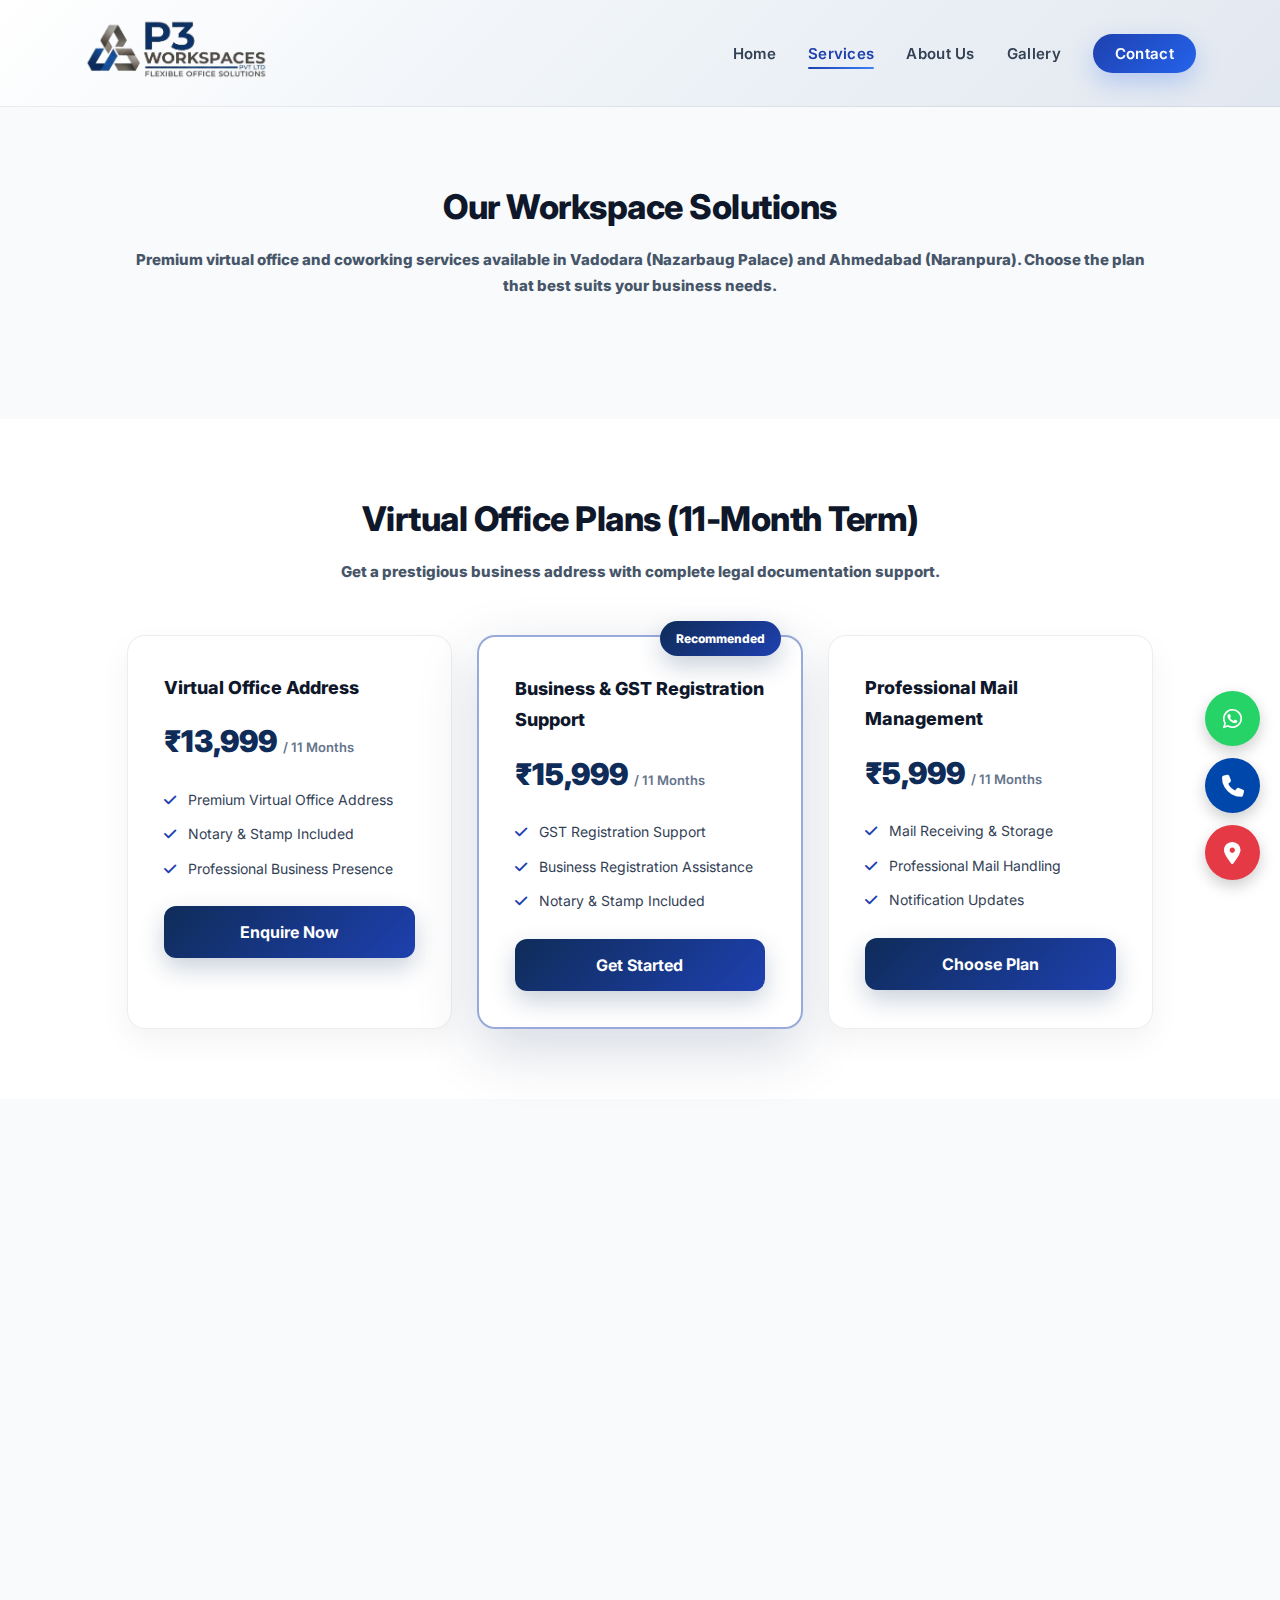
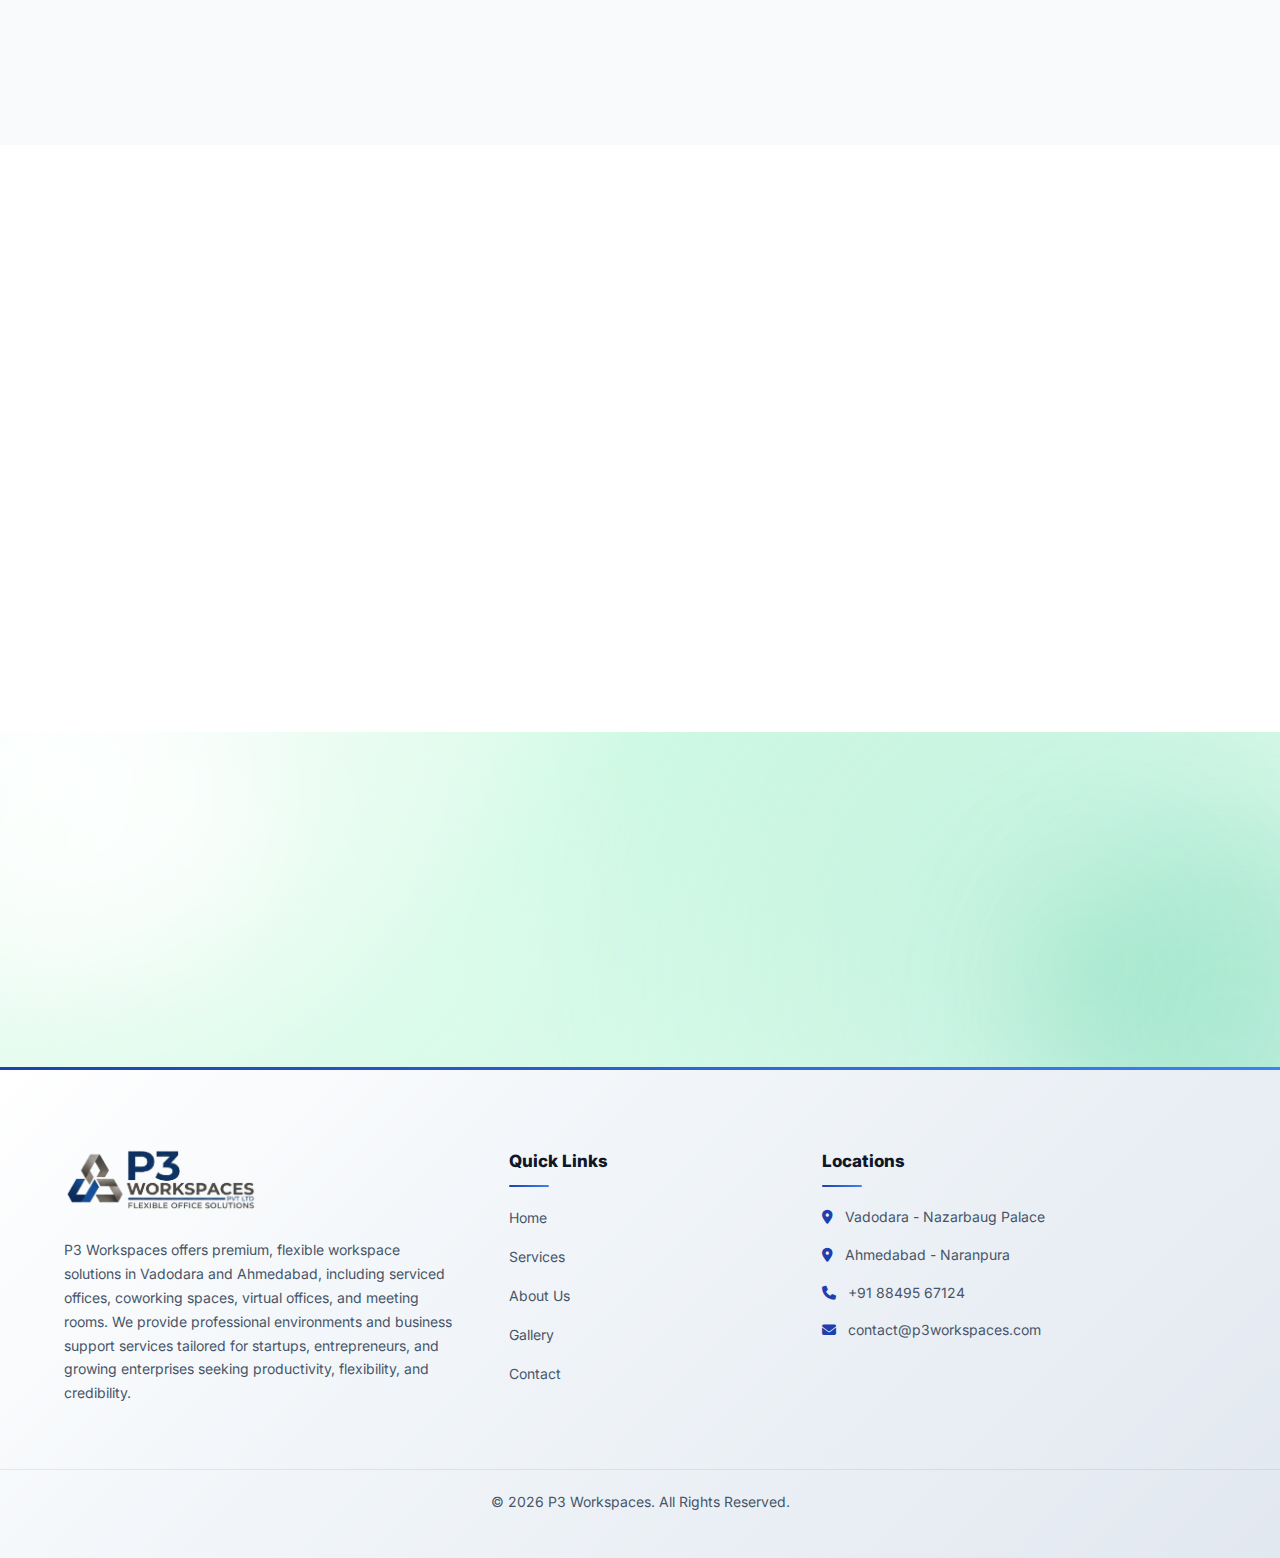
<file: services.html>
<!DOCTYPE html>
<html lang="en">
<head>
  <meta charset="UTF-8" />
  <meta name="viewport" content="width=device-width, initial-scale=1.0" />
  <title>Services | P3 Workspaces</title>
  <meta name="description" content="Explore P3 Workspaces virtual office and coworking plans in Vadodara and Ahmedabad. Affordable pricing with premium amenities and documentation support." />

  <!-- Google Font -->
  <link rel="preconnect" href="https://fonts.googleapis.com">
  <link rel="preconnect" href="https://fonts.gstatic.com" crossorigin>
  <link href="https://fonts.googleapis.com/css2?family=Inter:wght@300;400;500;600;700&display=swap" rel="stylesheet">

  <!-- Font Awesome -->
  <link rel="stylesheet" href="https://cdnjs.cloudflare.com/ajax/libs/font-awesome/6.5.0/css/all.min.css">

  <!-- Canonical -->
  <link rel="canonical" href="https://p3workspaces.com/services.html">

  <!-- CSS -->
  <link rel="stylesheet" href="assets/css/style.css" />

  <!-- Multi Location Schema -->
  <script type="application/ld+json">
  {
    "@context": "https://schema.org",
    "@type": "Organization",
    "name": "P3 Workspaces",
    "url": "https://p3workspaces.com",
    "logo": "https://p3workspaces.com/assets/images/logo.png",
    "location": [
      {
        "@type": "Place",
        "name": "P3 Workspaces Vadodara"
      },
      {
        "@type": "Place",
        "name": "P3 Workspaces Ahmedabad"
      }
    ]
  }
  </script>
</head>

<body>

<!-- HEADER -->
<header class="header">
  <div class="container nav-container">
    <a href="index.html" class="logo">
      <img src="assets/images/logo.png" alt="P3 Workspaces Logo" />
    </a>

    <nav class="navbar" id="navbar">
      <ul>
        <li><a href="index.html">Home</a></li>
        <li><a href="services.html" class="active">Services</a></li>
        <li><a href="about.html">About Us</a></li>
        <li><a href="gallery.html">Gallery</a></li>
        <li><a href="contact.html" class="btn-nav">Contact</a></li>
      </ul>
    </nav>

    <div class="menu-toggle" id="menuToggle">
      <i class="fa-solid fa-bars"></i>
    </div>
  </div>
</header>


<!-- PAGE INTRO -->
<section class="section bg-light">
  <div class="container">
    <div class="section-title reveal">
      <h2>Our Workspace Solutions</h2>
      <p>
        Premium virtual office and coworking services available in Vadodara (Nazarbaug Palace) 
        and Ahmedabad (Naranpura). Choose the plan that best suits your business needs.
      </p>
    </div>
  </div>
</section>


<!-- VIRTUAL OFFICE SECTION -->
<section class="section">
  <div class="container">
    
    <div class="section-title reveal">
      <h2>Virtual Office Plans (11-Month Term)</h2>
      <p>Get a prestigious business address with complete legal documentation support.</p>
    </div>

    <div class="grid-3 pricing-grid">
      
      <div class="pricing-card reveal-fast">
        <h3>Virtual Office Address</h3>
        <p class="price">₹13,999 <span>/ 11 Months</span></p>
        <ul>
          <li><i class="fa-solid fa-check"></i> Premium Virtual Office Address</li>
          <li><i class="fa-solid fa-check"></i> Notary & Stamp Included</li>
          <li><i class="fa-solid fa-check"></i> Professional Business Presence</li>
        </ul>
        <a href="contact.html" class="btn-primary full-btn">Enquire Now</a>
      </div>

      <div class="pricing-card featured reveal-fast">
        <div class="badge">Recommended</div>
        <h3>Business & GST Registration Support</h3>
        <p class="price">₹15,999 <span>/ 11 Months</span></p>
        <ul>
          <li><i class="fa-solid fa-check"></i> GST Registration Support</li>
          <li><i class="fa-solid fa-check"></i> Business Registration Assistance</li>
          <li><i class="fa-solid fa-check"></i> Notary & Stamp Included</li>
        </ul>
        <a href="contact.html" class="btn-primary full-btn">Get Started</a>
      </div>

      <div class="pricing-card reveal-fast">
        <h3>Professional Mail Management</h3>
        <p class="price">₹5,999 <span>/ 11 Months</span></p>
        <ul>
          <li><i class="fa-solid fa-check"></i> Mail Receiving & Storage</li>
          <li><i class="fa-solid fa-check"></i> Professional Mail Handling</li>
          <li><i class="fa-solid fa-check"></i> Notification Updates</li>
        </ul>
        <a href="contact.html" class="btn-primary full-btn">Choose Plan</a>
      </div>
    </div>
  </div>
</section>


<!-- COWORKING SECTION -->
<section class="section bg-light">
  <div class="container">
    
    <div class="section-title reveal">
      <h2>Coworking & Desk Plans</h2>
      <p>High-productivity seating with professional amenities and business-ready infrastructure.</p>
    </div>

    <div class="grid-3 pricing-grid">

      <div class="pricing-card reveal-fast">
        <h3>Dedicated Desk</h3>
        <p class="price">₹4,999 <span>/ Month</span></p>
        <ul>
          <li><i class="fa-solid fa-check"></i> Fixed Dedicated Seat</li>
          <li><i class="fa-solid fa-check"></i> 9:00 AM to 6:00 PM Access</li>
          <li><i class="fa-solid fa-check"></i> 11-Month Term Agreement</li>
        </ul>
        <a href="contact.html" class="btn-primary full-btn">Book Dedicated Desk</a>
      </div>

      <div class="pricing-card reveal-fast">
        <h3>Day Pass</h3>
        <p class="price">₹499 <span>/ Day</span></p>
        <ul>
          <li><i class="fa-solid fa-check"></i> Flexible Daily Access</li>
          <li><i class="fa-solid fa-check"></i> High-Speed Wi-Fi</li>
          <li><i class="fa-solid fa-check"></i> Professional Environment</li>
        </ul>
        <a href="contact.html" class="btn-primary full-btn">Get Day Pass</a>
      </div>

      <div class="pricing-card reveal-fast">
        <h3>Flexi Desk (Hourly)</h3>
        <p class="price">₹199 <span>/ Hour</span></p>
        <ul>
          <li><i class="fa-solid fa-check"></i> Pay Only for Used Hours</li>
          <li><i class="fa-solid fa-check"></i> Comfortable Seating</li>
          <li><i class="fa-solid fa-check"></i> Premium Business Wi-Fi</li>
        </ul>
        <a href="contact.html" class="btn-primary full-btn">Book Flexi Desk</a>
      </div>

    </div>
  </div>
</section>


<!-- AMENITIES -->
<section class="section">
  <div class="container">
    <div class="section-title reveal">
      <h2>Included Amenities</h2>
      <p>All plans include professional infrastructure and workspace essentials.</p>
    </div>

    <div class="grid-4 amenities-grid">
      <div class="amenity-card reveal-fast"><i class="fa-solid fa-wifi"></i><h4>High-Speed Wi-Fi</h4></div>
      <div class="amenity-card reveal-fast"><i class="fa-solid fa-chair"></i><h4>Comfort Seating</h4></div>
      <div class="amenity-card reveal-fast"><i class="fa-solid fa-print"></i><h4>Printing Support</h4></div>
      <div class="amenity-card reveal-fast"><i class="fa-solid fa-file-signature"></i><h4>Documentation Help</h4></div>
      <div class="amenity-card reveal-fast"><i class="fa-solid fa-building-columns"></i><h4>Premium Location</h4></div>
      <div class="amenity-card reveal-fast"><i class="fa-solid fa-people-group"></i><h4>Networking Access</h4></div>
      <div class="amenity-card reveal-fast"><i class="fa-solid fa-shield-halved"></i><h4>Secure Workspace</h4></div>
      <div class="amenity-card reveal-fast"><i class="fa-solid fa-clock"></i><h4>Flexible Plans</h4></div>
    </div>
  </div>
</section>


<!-- CTA -->
<section class="cta">
  <div class="container cta-box reveal">
    <h2>Need Help Choosing the Right Plan?</h2>
    <p>Contact our team and we will guide you with the best workspace solution.</p>
    <a href="contact.html" class="btn-primary">Contact Now</a>
  </div>
</section>


<!-- FOOTER -->
<footer class="footer">
  <div class="container footer-grid">

    <div class="footer-about">
      <img src="assets/images/logo.png" alt="P3 Workspaces Logo" class="footer-logo">
      <p>
        P3 Workspaces offers premium, flexible workspace solutions in Vadodara and Ahmedabad, including serviced offices, coworking spaces, virtual offices, and meeting rooms. We provide professional environments and business support services tailored for startups, entrepreneurs, and growing enterprises seeking productivity, flexibility, and credibility.
      </p>
    </div>

    <div class="footer-links">
      <h4>Quick Links</h4>
      <ul>
        <li><a href="index.html">Home</a></li>
        <li><a href="services.html">Services</a></li>
        <li><a href="about.html">About Us</a></li>
        <li><a href="gallery.html">Gallery</a></li>
        <li><a href="contact.html">Contact</a></li>
      </ul>
    </div>

    <div class="footer-contact">
      <h4>Locations</h4>
      <p><i class="fa-solid fa-location-dot"></i> Vadodara - Nazarbaug Palace</p>
      <p><i class="fa-solid fa-location-dot"></i> Ahmedabad - Naranpura</p>
      <p><i class="fa-solid fa-phone"></i> +91 88495 67124</p>
      <p><i class="fa-solid fa-envelope"></i> contact@p3workspaces.com</p>
    </div>

  </div>

  <div class="footer-bottom">
    <p>© 2026 P3 Workspaces. All Rights Reserved.</p>
  </div>
</footer>

<!-- FLOATING CONTACT ICONS -->
<div class="floating-contact">
  
  <!-- WhatsApp -->
  <a href="https://wa.me/919510288972" target="_blank" class="float-btn whatsapp">
    <i class="fab fa-whatsapp"></i>
  </a>

  <!-- Call -->
  <a href="tel:+918849567124" class="float-btn call">
    <i class="fa-solid fa-phone"></i>
  </a>

  <!-- Map -->
  <a href="https://maps.app.goo.gl/c2seCTbQxUYWKmg98" 
     target="_blank" class="float-btn map">
    <i class="fa-solid fa-location-dot"></i>
  </a>
</div>

<script src="assets/js/main.js"></script>
  <script>
    const reveals = document.querySelectorAll(
      ".reveal, .reveal-fast, .reveal-left, .reveal-right, .reveal-zoom"
    );

    const observer = new IntersectionObserver(
      (entries) => {
        entries.forEach((entry) => {
          if (entry.isIntersecting) {
            entry.target.classList.add("active");
          } else {
            entry.target.classList.remove("active");
          }
        });
      },
      {
        threshold: 0.15,
        rootMargin: "0px 0px -80px 0px"
      }
    );

    reveals.forEach((reveal) => observer.observe(reveal));
  </script>
</body>
</html>
</file>
<file: assets/css/style.css>
/* ================================
   GLOBAL RESET + BASE (CORPORATE PREMIUM)
================================ */
* {
  margin: 0;
  padding: 0;
  box-sizing: border-box;
  font-family: "Inter", sans-serif;
}

body {
  background: #ffffff;
  color: #0f172a;
  line-height: 1.75;
  -webkit-font-smoothing: antialiased;
  scroll-behavior: smooth;
}

.container {
  width: 90%;
  max-width: 1200px;
  margin: auto;
}

a {
  text-decoration: none;
}

ul {
  list-style: none;
}

/* ================================
   HEADER (P3 CORPORATE EXECUTIVE)
================================ */

.header {
  width: 100%;
  background: linear-gradient(
    135deg,
    #ffffff 0%,
    #f1f5f9 40%,
    #e2e8f0 100%
  );
  border-bottom: 1px solid rgba(15, 23, 42, 0.08);
  position: sticky;
  top: 0;
  z-index: 999;
  transition: all 0.3s ease;
}

/* Slight shadow when scrolling */
.header.scrolled {
  box-shadow: 0px 10px 30px rgba(15, 23, 42, 0.08);
}

.nav-container {
  display: flex;
  justify-content: space-between;
  align-items: center;
  padding: 18px 20px;
}

/* Logo */
.logo img {
  height: 62px;
  transition: transform 0.3s ease;
}

.logo img:hover {
  transform: scale(1.04);
}

/* Navigation */
.navbar ul {
  display: flex;
  gap: 32px;
  align-items: center;
}

.navbar a {
  color: #334155;
  font-weight: 600;
  font-size: 15px;
  letter-spacing: 0.3px;
  position: relative;
  transition: all 0.3s ease;
}

/* Premium underline */
.navbar a::after {
  content: "";
  position: absolute;
  left: 0;
  bottom: -6px;
  width: 0%;
  height: 2px;
  background: linear-gradient(90deg, #1e40af, #3b82f6);
  transition: width 0.3s ease;
  border-radius: 50px;
}

.navbar a:hover::after,
.navbar a.active::after {
  width: 100%;
}

.navbar a:hover,
.navbar a.active {
  color: #1e40af;
}

/* CTA Button */
.btn-nav {
  background: linear-gradient(135deg, #1e40af, #2563eb);
  color: #ffffff !important;
  padding: 10px 22px;
  border-radius: 50px;
  font-weight: 700;
  box-shadow: 0px 10px 25px rgba(37, 99, 235, 0.25);
  transition: all 0.35s ease;
}

.btn-nav:hover {
  transform: translateY(-3px);
  box-shadow: 0px 18px 40px rgba(37, 99, 235, 0.35);
  background: linear-gradient(135deg, #1d4ed8, #1e3a8a);
}

/* Mobile toggle */
.menu-toggle {
  display: none;
  font-size: 26px;
  cursor: pointer;
  color: #334155;
}

/* Responsive */
@media (max-width: 900px) {

  .menu-toggle {
    display: block;
  }

  .navbar {
    position: absolute;
    top: 90px;
    right: 0;
    width: 100%;
    background: #ffffff;
    box-shadow: 0px 20px 40px rgba(0, 0, 0, 0.08);
    display: none;
    padding: 25px;
  }

  .navbar ul {
    flex-direction: column;
    gap: 18px;
  }

  .navbar.active {
    display: block;
  }
}

/* ================================
   HERO SECTION (CORPORATE PREMIUM)
================================ */

.hero{
  position: relative;
  height: 80vh;
  padding: 85px 0;
  display: flex;
  align-items: center;
  color: #fff;
  overflow: hidden;

  background-image: url("assets/images/gallery1.jpeg");
  background-repeat: no-repeat;
  background-position: center;
  background-size: cover;

  /* Important */
  will-change: background-image;
}

.hero-slide {
  position: absolute;
  top: 0;
  left: 100%;
  width: 100%;
  height: 100%;
  background-size: cover;
  background-position: center;
  transition: transform 1s ease-in-out;
  z-index: 0;
}

.hero-slide.active {
  transform: translateX(-100%);
}

.hero-slide.show {
  left: 0;
  transform: translateX(0);
}

/* Overlay */
.hero-overlay {
  position: absolute;
  inset: 0;
  background: rgba(0,0,0,0.55);
  z-index: 1;
}

/* Content above overlay */
.hero-grid {
  display: grid;
  grid-template-columns: 1.2fr 1fr;
  gap: 55px;
  align-items: center;
  position: relative;
  z-index: 2;
}

.hero-content h1 {
  font-size: 48px;
  font-weight: 1000;
  color: #fff;
  line-height: 1.2;
  letter-spacing: -0.6px;
}

.hero-content p {
  margin: 18px 0;
  font-size: 16px;
  color: white;
  max-width: 520px;
}

.hero-buttons {
  margin-top: 25px;
  display: flex;
  gap: 15px;
}

.btn-primary {
  background: linear-gradient(135deg, #0f2c59, #1e40af);
  color: white;
  padding: 12px 26px;
  border-radius: 12px;
  font-weight: 700;
  transition: 0.35s ease;
  display: inline-block;
  box-shadow: 0px 10px 24px rgba(15, 44, 89, 0.22);
}

.btn-primary:hover {
  transform: translateY(-3px);
  background: linear-gradient(135deg, #0b1f3f, #1d4ed8);
  box-shadow: 0px 16px 36px rgba(15, 44, 89, 0.3);
}

.btn-secondary {
  border: 2px solid rgba(15, 44, 89, 0.45);
  color: #0f2c59;
  padding: 12px 26px;
  border-radius: 12px;
  font-weight: 700;
  transition: 0.35s ease;
  display: inline-block;
  background: rgba(255, 255, 255, 0.9);
}

.btn-secondary:hover {
  background: linear-gradient(135deg, #0f2c59, #1e40af);
  color: white;
  transform: translateY(-3px);
  border-color: transparent;
}

.hero-highlights {
  margin-top: 35px;
  display: flex;
  gap: 15px;
  flex-wrap: wrap;
}

.highlight-box {
  background: rgba(255, 255, 255, 0.95);
  border: 1px solid rgba(15, 23, 42, 0.08);
  padding: 12px 16px;
  border-radius: 14px;
  display: flex;
  gap: 10px;
  align-items: center;
  font-size: 14px;
  color: #0f172a;
  box-shadow: 0px 10px 22px rgba(0, 0, 0, 0.05);
  transition: 0.3s ease;
}

.highlight-box:hover {
  transform: translateY(-3px);
  box-shadow: 0px 14px 30px rgba(0, 0, 0, 0.08);
}

.highlight-box i {
  color: #1e40af;
  font-size: 16px;
}


/* ================================
   SECTIONS
================================ */
.section {
  padding: 70px;
}

.bg-light {
  background: #f8fafc;
}

.section-title {
  text-align: center;
  margin-bottom: 25px;
}

.section-top{
  text-align: center;
  background-image: linear-gradient(white, aqua, lightpink);
}

.section-title h2 {
  font-size: 34px;
  font-weight: 800;
  color: #0f172a;
  letter-spacing: -0.5px;
}

.section-title p {
  margin-top: 10px;
  color: #475569;
  font-size: 15px;
  max-width: 100%;
  margin-left: auto;
  margin-right: auto;
}

/* ================================
   GRID
================================ */
.grid-2 {
  display: grid;
  grid-template-columns: repeat(2, 1fr);
  gap: 25px;
}

.grid-3 {
  display: grid;
  grid-template-columns: repeat(3, 1fr);
  gap: 25px;
}

.grid-4 {
  display: grid;
  grid-template-columns: repeat(4, 1fr);
  gap: 20px;
}

/* ================================
   CARD (CORPORATE PREMIUM)
================================ */
.card {
  background: rgba(255, 255, 255, 0.96);
  border: 1px solid rgba(15, 23, 42, 0.08);
  padding: 30px;
  border-radius: 20px;
  text-align: center;
  transition: 0.35s ease;
  box-shadow: 0px 10px 25px rgba(0, 0, 0, 0.04);
}

.card:hover {
  transform: translateY(-8px);
  box-shadow: 0px 18px 40px rgba(0, 0, 0, 0.08);
  border-color: rgba(15, 44, 89, 0.22);
}

.card i {
  font-size: 40px;
  color: #1e40af;
  margin-bottom: 15px;
  background: rgba(30, 64, 175, 0.08);
  padding: 18px;
  border-radius: 16px;
  display: inline-block;
}

.card h3 {
  font-size: 18px;
  margin-bottom: 10px;
  font-weight: 800;
  color: #0f172a;
}

.card p {
  font-size: 14px;
  color: #475569;
}

/* ================================
   PRICING (CORPORATE PREMIUM)
================================ */
.pricing-card {
  background: rgba(255, 255, 255, 0.96);
  border: 1px solid rgba(15, 23, 42, 0.08);
  padding: 36px;
  border-radius: 18px;
  transition: 0.35s ease;
  position: relative;
  box-shadow: 0px 12px 30px rgba(0, 0, 0, 0.05);
}

.pricing-card:hover {
  transform: translateY(-9px);
  box-shadow: 0px 22px 50px rgba(0, 0, 0, 0.09);
  border-color: rgba(15, 44, 89, 0.22);
}

.pricing-card h3 {
  font-size: 18px;
  font-weight: 800;
  margin-bottom: 12px;
  color: #0f172a;
}

.price {
  font-size: 30px;
  font-weight: 900;
  color: #0f2c59;
  margin-bottom: 5px;
}

.price span {
  font-size: 13px;
  color: #64748b;
  font-weight: 600;
}

.pricing-card ul {
  margin-top: 20px;
  margin-bottom: 25px;
}

.pricing-card ul li {
  margin: 10px 0;
  font-size: 14px;
  color: #334155;
}

.pricing-card ul li i {
  color: #1e40af;
  margin-right: 8px;
}

.full-btn {
  width: 100%;
  text-align: center;
}

.featured {
  border: 2px solid rgba(30, 64, 175, 0.45);
  transform: scale(1.05);
  box-shadow: 0px 20px 60px rgba(15, 44, 89, 0.18);
}

.badge {
  position: absolute;
  top: -16px;
  right: 20px;
  background: linear-gradient(135deg, #0f2c59, #1e40af);
  color: white;
  padding: 7px 16px;
  border-radius: 50px;
  font-size: 12px;
  font-weight: 800;
  box-shadow: 0px 10px 25px rgba(15, 44, 89, 0.22);
}

/* ================================
   AMENITIES (CORPORATE PREMIUM)
================================ */
.amenity-card {
  background: rgba(255, 255, 255, 0.96);
  border: 1px solid rgba(15, 23, 42, 0.08);
  padding: 22px;
  border-radius: 18px;
  text-align: center;
  transition: 0.35s ease;
  box-shadow: 0px 10px 24px rgba(0, 0, 0, 0.04);
}

.amenity-card:hover {
  transform: translateY(-7px);
  box-shadow: 0px 18px 40px rgba(0, 0, 0, 0.08);
  border-color: rgba(30, 64, 175, 0.18);
}

.amenity-card i {
  font-size: 30px;
  color: #1e40af;
  margin-bottom: 12px;
  background: rgba(30, 64, 175, 0.08);
  padding: 14px;
  border-radius: 14px;
  display: inline-block;
}

.amenity-card h4 {
  font-size: 14px;
  font-weight: 800;
  color: #0f172a;
}

/* ================================
   CTA SECTION (LIGHT SILVERY GREEN)
================================ */

.cta {
  padding: 75px 65px;
  position: relative;
  overflow: hidden;
  color: #0f172a;

  /* Light silvery green gradient */
  background:
    radial-gradient(circle at 15% 30%, rgba(255,255,255,0.6), transparent 40%),
    radial-gradient(circle at 85% 70%, rgba(16,185,129,0.15), transparent 50%),
    linear-gradient(135deg, #f0fdf4 0%, #d1fae5 40%, #ecfdf5 100%);
}

/* Soft silver glow */
.cta::before {
  content: "";
  position: absolute;
  top: -120px;
  left: -120px;
  width: 360px;
  height: 360px;
  background: rgba(255,255,255,0.7);
  border-radius: 50%;
  filter: blur(60px);
}

/* Subtle green ambient glow */
.cta::after {
  content: "";
  position: absolute;
  bottom: -140px;
  right: -140px;
  width: 380px;
  height: 380px;
  background: rgba(16,185,129,0.18);
  border-radius: 50%;
  filter: blur(70px);
}

/* Content wrapper */
.cta-box {
  text-align: center;
  position: relative;
  z-index: 2;
  max-width: 950px;
  margin: auto;
}

/* Heading */
.cta-box h2 {
  font-size: 36px;
  font-weight: 900;
  letter-spacing: -0.6px;
  margin-bottom: 15px;
  color: #064e3b;
}

/* Description */
.cta-box p {
  font-size: 16px;
  opacity: 0.9;
  margin-bottom: 28px;
  line-height: 1.6;
  color: #334155;
}

/* Premium CTA Button */
.cta .btn-primary {
  background: linear-gradient(135deg, #065f46, #10b981);
  color: #ffffff;
  padding: 13px 32px;
  border-radius: 50px;
  font-weight: 700;
  box-shadow: 0px 15px 35px rgba(16,185,129,0.25);
  transition: all 0.35s ease;
}

.cta .btn-primary:hover {
  transform: translateY(-4px);
  box-shadow: 0px 25px 55px rgba(16,185,129,0.35);
  background: linear-gradient(135deg, #047857, #059669);
}

/* ================================
   FOOTER (MATCHING NAVBAR STYLE)
================================ */

.footer {
  background: linear-gradient(
    135deg,
    #ffffff 0%,
    #f1f5f9 40%,
    #e2e8f0 100%
  );
  color: #1e293b;
  padding: 80px 0 30px;
  /*border-top: 1px solid rgba(15, 23, 42, 0.08);*/
  position: relative;
}

/* Blue top accent line */
.footer::before {
  content: "";
  position: absolute;
  top: 0;
  left: 0;
  width: 100%;
  height: 3px;
  background: linear-gradient(90deg, #1e40af, #3b82f6);
}

/* Grid */
.footer-grid {
  display: grid;
  grid-template-columns: 1.2fr 0.8fr 1.2fr;
  gap: 50px;
  align-items: start;
}

/* Logo */
.footer-logo {
  height: 65px;
  margin-bottom: 18px;
}

/* Headings */
.footer h4 {
  margin-bottom: 18px;
  font-size: 17px;
  font-weight: 800;
  color: #0f172a;
  position: relative;
}

/* Underline same as navbar */
.footer h4::after {
  content: "";
  display: block;
  width: 40px;
  height: 2px;
  background: linear-gradient(90deg, #1e40af, #3b82f6);
  margin-top: 8px;
  border-radius: 50px;
}

/* Paragraph */
.footer p {
  font-size: 14px;
  color: #475569;
  margin-bottom: 14px;
  line-height: 1.7;
}

/* Links */
.footer-links ul li {
  margin: 14px 0;
  line-height: 25px;
}

.footer-links ul li a {
  color: #475569;
  font-size: 14px;
  transition: 0.3s ease;
}

.footer-links ul li a:hover {
  color: #1e40af;
  padding-left: 6px;
}

/* Contact icons */
.footer-contact i {
  margin-right: 8px;
  color: #1e40af;
  transition: 0.3s ease;
}

.footer-contact p:hover i {
  color: #3b82f6;
}

/* Bottom */
.footer-bottom {
  text-align: center;
  margin-top: 50px;
  border-top: 1px solid rgba(15, 23, 42, 0.08);
  padding-top: 20px;
  font-size: 13px;
  color: #64748b;
}

/* Responsive */
@media (max-width: 992px) {
  .footer-grid {
    grid-template-columns: 1fr;
    gap: 40px;
  }

  .footer {
    text-align: center;
  }

  .footer h4::after {
    margin-left: auto;
    margin-right: auto;
  }
}

/* ================================
   RESPONSIVE
================================ */
@media(max-width: 900px) {
  .hero-grid {
    grid-template-columns: 1fr;
  }

  .grid-2 {
    grid-template-columns: 1fr;
  }

  .grid-3 {
    grid-template-columns: 1fr;
  }

  .grid-4 {
    grid-template-columns: 1fr 1fr;
  }

  .footer-grid {
    grid-template-columns: 1fr;
  }

  .menu-toggle {
    display: block;
  }

  .navbar {
    position: absolute;
    top: 75px;
    right: 0;
    background: linear-gradient(180deg, #0b1220, #0f172a); /* UPDATED SAME AS FOOTER */
    backdrop-filter: blur(10px);
    width: 100%;
    display: none;
    padding: 20px;
    border-top: 1px solid rgba(255, 255, 255, 0.12); /* UPDATED */
    box-shadow: 0px 18px 40px rgba(0, 0, 0, 0.35); /* UPDATED */
  }

  .navbar ul {
    flex-direction: column;
    gap: 15px;
  }

  .navbar.active {
    display: block;
  }
}

/* ================================
   PREMIUM GALLERY SECTION
================================ */

.gallery-grid {
  display: grid;
  grid-template-columns: repeat(3, 1fr);
  gap: 22px;
}

/* Card Container */
.gallery-item {
  position: relative;
  overflow: hidden;
  border-radius: 20px;
  background: #fff;
  box-shadow: 0px 15px 40px rgba(0, 0, 0, 0.08);
  transition: transform 0.4s ease, box-shadow 0.4s ease;
  cursor: pointer;
}

/* Lift effect */
.gallery-item:hover {
  transform: translateY(-10px);
  box-shadow: 0px 25px 60px rgba(0, 0, 0, 0.15);
}

/* Image */
.gallery-item img {
  width: 100%;
  height: 260px;
  object-fit: cover;
  transition: transform 0.6s ease, filter 0.6s ease;
}

/* Image zoom + slight dark */
.gallery-item:hover img {
  transform: scale(1.15);
  filter: brightness(70%);
}

/* Overlay */
.gallery-overlay {
  position: absolute;
  inset: 0;
  display: flex;
  align-items: center;
  justify-content: center;
  background: linear-gradient(
    180deg,
    rgba(0,0,0,0.2),
    rgba(0,0,0,0.6)
  );
  opacity: 0;
  transition: opacity 0.5s ease;
}

/* Show overlay on hover */
.gallery-item:hover .gallery-overlay {
  opacity: 1;
}

/* Overlay Text */
.gallery-overlay h4 {
  color: #fff;
  font-size: 18px;
  font-weight: 800;
  letter-spacing: 0.5px;
  transform: translateY(20px);
  transition: transform 0.5s ease;
}

.gallery-item:hover .gallery-overlay h4 {
  transform: translateY(0px);
}

/* ================================
   RESPONSIVE
================================ */

@media(max-width: 900px) {
  .gallery-grid {
    grid-template-columns: 1fr 1fr;
  }
}

@media(max-width: 600px) {
  .gallery-grid {
    grid-template-columns: 1fr;
  }

  .gallery-item img {
    height: 220px;
  }
}

/* ================================
   CONTACT PAGE FINAL CSS
================================ */
.contact-grid {
  display: grid;
  grid-template-columns: 1fr 1.2fr;
  gap: 40px;
  align-items: stretch;
}

/* LEFT SIDE CONTACT INFO */
.contact-info {
  background: rgba(255, 255, 255, 0.96);
  border: 1px solid rgba(15, 23, 42, 0.08);
  padding: 32px;
  border-radius: 20px;
  height: 100%;
  box-shadow: 0px 18px 50px rgba(0, 0, 0, 0.06);
}

.contact-info h2 {
  font-size: 28px;
  margin-bottom: 10px;
  font-weight: 900;
  margin-top: 0;
  letter-spacing: -0.5px;
  color: #0f172a;
}

.contact-info p {
  color: #475569;
  margin-bottom: 25px;
  font-size: 14px;
}

/* INFO BOXES */
.info-box {
  display: flex;
  gap: 15px;
  margin-bottom: 18px;
  padding: 18px;
  border-radius: 16px;
  border: 1px solid rgba(15, 23, 42, 0.08);
  background: rgba(255, 255, 255, 0.97);
  box-shadow: 0px 10px 24px rgba(0, 0, 0, 0.05);
  transition: 0.35s ease;
}

.info-box:hover {
  transform: translateY(-5px);
  border-color: rgba(30, 64, 175, 0.18);
  box-shadow: 0px 18px 40px rgba(0, 0, 0, 0.08);
}

.info-box i {
  font-size: 22px;
  color: #1e40af;
  margin-top: 4px;
  background: rgba(30, 64, 175, 0.08);
  padding: 12px;
  border-radius: 14px;
}

.info-box h4 {
  font-size: 15px;
  margin-bottom: 5px;
  font-weight: 900;
  color: #0f172a;
}

.info-box p {
  font-size: 14px;
  margin: 0;
  color: #334155;
  line-height: 1.5;
}

/* RIGHT SIDE FORM */
.contact-form {
  background: rgba(255, 255, 255, 0.97);
  border: 1px solid rgba(15, 23, 42, 0.08);
  padding: 32px;
  border-radius: 20px;
  height:  100%;
  box-shadow: 0px 20px 55px rgba(0, 0, 0, 0.07);
}

.contact-form h2 {
  font-size: 24px;
  margin-bottom: 18px;
  font-weight: 900;
  color: #0f172a;
}

/* FORM GRID */
.form-row {
  display: grid;
  grid-template-columns: 1fr 1fr;
  gap: 18px;
}

.form-group {
  margin-bottom: 18px;
}

.form-group label {
  display: block;
  margin-bottom: 8px;
  font-size: 14px;
  font-weight: 800;
  color: #0f172a;
}

.form-group input,
.form-group select,
.form-group textarea {
  width: 100%;
  padding: 12px 14px;
  border-radius: 14px;
  border: 1px solid rgba(15, 23, 42, 0.16);
  outline: none;
  font-size: 14px;
  transition: 0.35s ease;
  background: rgba(255, 255, 255, 0.98);
}

.form-group input:hover,
.form-group select:hover,
.form-group textarea:hover {
  border-color: rgba(30, 64, 175, 0.22);
}

.form-group input:focus,
.form-group select:focus,
.form-group textarea:focus {
  border-color: #1e40af;
  box-shadow: 0px 0px 0px 4px rgba(30, 64, 175, 0.14);
}

/* SUCCESS + ERROR MSG */
.success-msg {
  background: #ecfdf3;
  border: 1px solid #86efac;
  padding: 12px;
  border-radius: 14px;
  margin-bottom: 15px;
  color: #166534;
  font-weight: 800;
  font-size: 14px;
}

.error-msg {
  background: #fff1f2;
  border: 1px solid #fda4af;
  padding: 12px;
  border-radius: 14px;
  margin-bottom: 15px;
  color: #9f1239;
  font-weight: 800;
  font-size: 14px;
}

/* MAP */
.map-box iframe {
  width: 100%;
  border-radius: 18px;
  border: 0;
  box-shadow: 0px 12px 30px rgba(0, 0, 0, 0.08);
}

/* RESPONSIVE CONTACT */
@media (max-width: 900px) {
  .contact-grid {
    grid-template-columns: 1fr;
  }

  .form-row {
    grid-template-columns: 1fr;
  }

  .contact-info,
  .contact-form {
    padding: 22px;
  }
}

/* ============================= */
/* SCROLL POP-IN ANIMATION FINAL */
/* ============================= */

.reveal {
  opacity: 0;
  transform: translateY(45px) scale(0.96);
  transition: all 0.9s ease;
}

.reveal.active {
  opacity: 1;
  transform: translateY(0px) scale(1);
}

.reveal-fast {
  opacity: 0;
  transform: translateY(30px) scale(0.97);
  transition: all 0.65s ease;
}

.reveal-fast.active {
  opacity: 1;
  transform: translateY(0px) scale(1);
}

.reveal-left {
  opacity: 0;
  transform: translateX(-60px) scale(0.95);
  transition: all 0.9s ease;
}

.reveal-left.active {
  opacity: 1;
  transform: translateX(0px) scale(1);
}

.reveal-right {
  opacity: 0;
  transform: translateX(60px) scale(0.95);
  transition: all 0.9s ease;
}

.reveal-right.active {
  opacity: 1;
  transform: translateX(0px) scale(1);
}

.reveal-zoom {
  opacity: 0;
  transform: scale(0.85);
  transition: all 0.85s ease;
}

.reveal-zoom.active {
  opacity: 1;
  transform: scale(1);
}

/* Delay utilities */
.delay-1 { transition-delay: 0.15s; }
.delay-2 { transition-delay: 0.30s; }
.delay-3 { transition-delay: 0.45s; }
.delay-4 { transition-delay: 0.60s; }

/* =========================
   FRAME WALL GALLERY STYLE
========================= */

.gallery-wall {
  padding: 90px 0;
  background: #f4f6f9;
}

.frame-grid {
  column-count: 3;
  column-gap: 28px;
}

.frame-item {
  break-inside: avoid;
  margin-bottom: 28px;
  background-image: linear-gradient(orange, aqua, brown);
  padding: 5px;
  border-radius: 8px;
  box-shadow:
      0 4px 12px rgba(0,0,0,0.08),
      0 10px 28px rgba(0,0,0,0.05);
  transition: 0.35s ease;
}

.frame-item:hover {
  transform: translateY(-6px);
  box-shadow:
      0 14px 35px rgba(0,0,0,0.18),
      0 25px 55px rgba(0,0,0,0.08);
}

.frame-item img {
  width: 100%;
  height: 100%;
  display: block;
  border: 8px solid lemonchiffon;
  box-shadow: inset 0 0 0 3px #ffffff;
}

/* Responsive */
@media(max-width:1100px){
  .frame-grid { column-count: 3; }
}
@media(max-width:768px){
  .frame-grid { column-count: 2; }
}
@media(max-width:500px){
  .frame-grid { column-count: 1; }
}

/* ==============================
   SECTION TITLE
================================= */

.section-title {
    text-align: center;
    font-size: 36px;
    font-weight: 800;
    margin-bottom: 50px;
    color: #1f2937;
}

/* ==============================
   GRID
================================= */

.benefits-grid {
    display: grid;
    grid-template-columns: repeat(3, 1fr);
    gap: 30px;
}

/* ==============================
   CARD
================================= */

.benefit-card {
    background: #ffffff;
    padding: 30px;
    border-radius: 12px;
    box-shadow: 0px 6px 20px rgba(0,0,0,0.05);
    display: flex;
    gap: 20px;
    align-items: flex-start;
    transition: 0.3s ease;
    border: 1px solid #e5e7eb;
}

.benefit-card:hover {
    transform: translateY(-5px);
    box-shadow: 0px 12px 30px rgba(0,0,0,0.08);
}

/* ==============================
   ICON
================================= */

.icon {
    width: 50px;
    height: 50px;
    background: #e0e7ff;
    border-radius: 50%;
    display: flex;
    align-items: center;
    justify-content: center;
    flex-shrink: 0;
}

.icon i {
    font-size: 18px;
    color: #2563eb;
}

/* ==============================
   CONTENT
================================= */

.content h3 {
    margin: 0 0 10px 0;
    font-size: 20px;
    font-weight: 700;
    color: #111827;
}

.content p {
    margin: 0;
    font-size: 15px;
    color: #6b7280;
    line-height: 1.6;
}
.benefits-section{
  margin-top: 30px;
  margin-bottom: 30px;
}

/* ==============================
   RESPONSIVE
================================= */

@media (max-width: 992px) {
    .benefits-grid {
        grid-template-columns: repeat(2, 1fr);
    }
}

@media (max-width: 600px) {
    .benefits-grid {
        grid-template-columns: 1fr;
    }

    .section-title {
        font-size: 28px;
    }
}

/* ================================
   MAP SECTION (RESPONSIVE PREMIUM)
================================ */

.map-section {
  padding: 80px 0;
  background: linear-gradient(
    135deg,
    #f8fafc 0%,
    #f1f5f9 100%
  );
}

.map-grid {
  display: grid;
  grid-template-columns: repeat(2, 1fr);
  gap: 40px;
}

/* Card wrapper */
.map-card {
  background: #ffffff;
  padding: 25px;
  border-radius: 20px;
  box-shadow: 0px 15px 40px rgba(0, 0, 0, 0.06);
  transition: 0.35s ease;
}

.map-card:hover {
  transform: translateY(-6px);
  box-shadow: 0px 25px 60px rgba(0, 0, 0, 0.1);
}

.map-card h4 {
  font-size: 18px;
  font-weight: 800;
  margin-bottom: 15px;
  color: #0f172a;
}

/* Responsive map container */
.map-box {
  position: relative;
  width: 100%;
  padding-bottom: 65%; /* Responsive ratio */
  border-radius: 16px;
  overflow: hidden;
}

.map-box iframe {
  position: absolute;
  width: 100%;
  height: 100%;
  border: 0;
}

/* ================================
   RESPONSIVE
================================ */

@media (max-width: 992px) {
  .map-grid {
    grid-template-columns: 1fr;
  }
}

/* Floating Contact Buttons */
.floating-contact {
  position: fixed;
  right: 20px;
  bottom: 20px;
  display: flex;
  flex-direction: column;
  gap: 12px;
  z-index: 9999;
}

.float-btn {
  width: 55px;
  height: 55px;
  border-radius: 50%;
  display: flex;
  align-items: center;
  justify-content: center;
  color: #fff;
  font-size: 22px;
  text-decoration: none;
  box-shadow: 0 6px 15px rgba(0,0,0,0.2);
  transition: 0.3s ease;
}

.float-btn:hover {
  transform: scale(1.1);
}

/* Individual Colors */
.whatsapp {
  background: #25D366;
}

.call {
  background: #0047ab;
}

.map {
  background: #e63946;
}

/* Mobile Responsive */
@media (max-width: 768px) {
  .float-btn {
    width: 48px;
    height: 48px;
    font-size: 18px;
  }
}

/* =========================================
   MOBILE OPTIMIZATION PATCH (FINAL FIX)
   Add this at the very bottom of CSS
========================================= */

/* ---------- SMALL TABLETS ---------- */
@media (max-width: 992px) {

  .section {
    padding: 50px 25px;
  }

  .hero {
    height: auto;
    padding: 90px 25px 70px;
  }

  .hero-content h1 {
    font-size: 36px;
  }

  .cta {
    padding: 60px 30px;
  }

  .cta-box h2 {
    font-size: 28px;
  }
}


/* ---------- MOBILE DEVICES ---------- */
@media (max-width: 768px) {

  /* Container breathing */
  .container {
    width: 92%;
  }

  /* Header */
  .nav-container {
    padding: 14px 10px;
  }

  .logo img {
    height: 50px;
  }

  /* Hero */
  .hero {
    height: auto;
    padding: 110px 20px 60px;
  }

  .hero-content h1 {
    font-size: 30px;
    line-height: 1.3;
  }

  .hero-content p {
    font-size: 14px;
  }

  .hero-buttons {
    flex-direction: column;
    gap: 12px;
  }

  .btn-primary,
  .btn-secondary {
    width: 100%;
    text-align: center;
  }

  .hero-highlights {
    gap: 10px;
  }

  /* Sections */
  .section {
    padding: 45px 20px;
  }

  .section-title h2 {
    font-size: 26px;
  }

  .section-title p {
    font-size: 14px;
  }

  /* Grids */
  .grid-4 {
    grid-template-columns: 1fr;
  }

  /* Cards */
  .card,
  .pricing-card,
  .amenity-card {
    padding: 22px;
  }

  .pricing-card.featured {
    transform: none;
  }

  /* CTA */
  .cta {
    padding: 55px 20px;
    text-align: center;
  }

  .cta-box h2 {
    font-size: 24px;
  }

  /* Contact */
  .contact-info,
  .contact-form {
    padding: 20px;
  }

  .contact-info h2 {
    font-size: 22px;
  }

  /* Benefits */
  .benefit-card {
    flex-direction: column;
    align-items: flex-start;
  }

  /* Map Section */
  .map-section {
    padding: 50px 20px;
  }

}


/* ---------- EXTRA SMALL DEVICES ---------- */
@media (max-width: 480px) {

  .hero-content h1 {
    font-size: 24px;
  }

  .hero-content p {
    font-size: 13px;
  }

  .btn-primary,
  .btn-secondary {
    padding: 11px 18px;
    font-size: 14px;
  }

  .section {
    padding: 35px 15px;
  }

  .section-title h2 {
    font-size: 22px;
  }

  .highlight-box {
    font-size: 12px;
    padding: 10px 12px;
  }

  .footer {
    padding: 60px 0 20px;
  }

  .footer p,
  .footer-links ul li a {
    font-size: 13px;
  }

}
/* =========================================
   MOBILE FOOTER LEFT ALIGN FIX
========================================= */

@media (max-width: 992px) {

  .footer {
    text-align: left !important;
  }

  .footer-grid {
    grid-template-columns: 1fr;
    gap: 35px;
  }

  .footer h4::after {
    margin-left: 0 !important;
    margin-right: 0 !important;
  }

  .footer-links ul {
    padding-left: 0;
  }

  .footer-bottom {
    text-align: left;
  }

}
</file>
